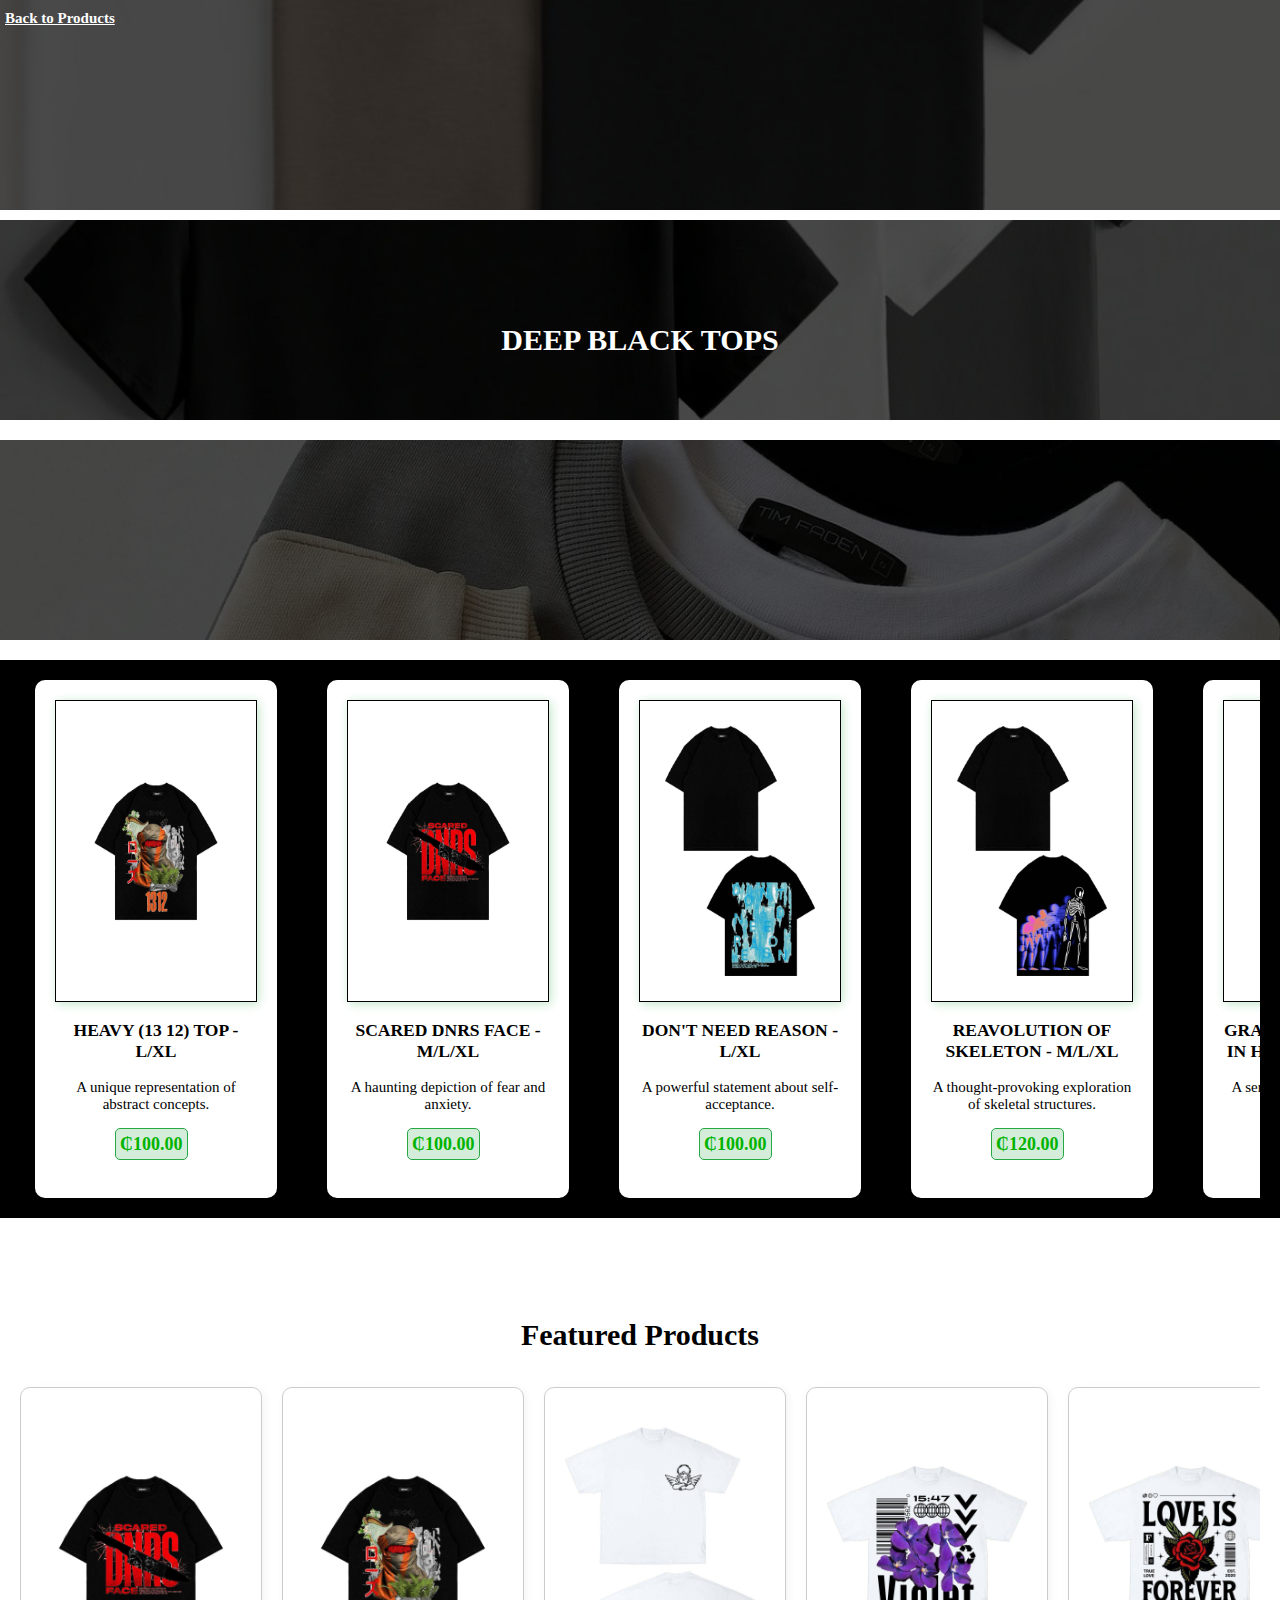
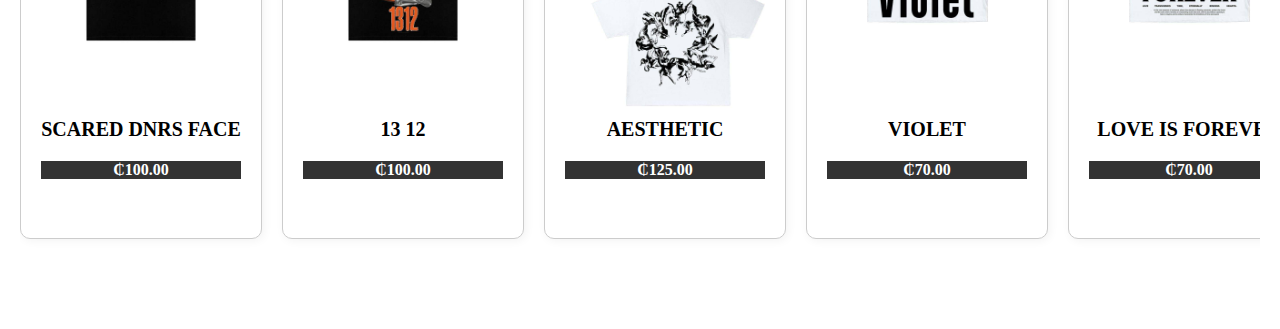
<file: BLACK PRODUCTS.html>
<!DOCTYPE html>
<html>

<head>
  <meta charset="UTF-8" />
  <title>DEEP BLACK TOPS</title>
  <link rel="icon" href="favicon.png" type="image/x-icon">
  <link rel="stylesheet" href="/style.css">
  <link rel="icon" href="favicon.png" type="image/x-icon">
</head>

<body>
  <div class="white-header">
    <div class="white-header-image">
      <img src="9fb7f4ff6329d33139ca220a2d5844c2.jpg" alt="Black Header Image">
      <img src="65f1129d80982f1aaa21ec9105aa191e.jpg" alt="Black Header Image 2">
      <img src="92fc87b344bb739c5d52d4500e9dca93.jpg" alt="Black Header Image 3">
    </div>
    <a href="index.html" class="back-button">Back to Products</a>
    <h1>DEEP BLACK TOPS</h1>
  </div>
  <div class="allBlack">
    <div class="white-products">
      <div class="whiteproduct">
        <a href="product.html?id=4">
          <div class="whiteProductName">
            <img src="IMG-20250806-WA0073.jpg" alt="Product 4">
            <h3>HEAVY (13 12) TOP - L/XL</h3>
          </div>
          <p id="white-product-description">A unique representation of abstract concepts.</p>
          <p id="white-product-price"> ₵100.00</p>
        </a>
      </div>
      <div class="whiteproduct">
        <a href="product.html?id=5">
          <div class="whiteProductName">
            <img src="IMG-20250806-WA0074.jpg" alt="Product 5">
            <h3>SCARED DNRS FACE - M/L/XL</h3>
          </div>
          <p id="white-product-description">A haunting depiction of fear and anxiety.</p>
          <p id="white-product-price"> ₵100.00</p>
        </a>
      </div>
      <div class="whiteproduct">
        <a href="product.html?id=6">
          <div class="whiteProductName">
            <img src="IMG-20250806-WA0075.jpg" alt="Product 6">
            <h3>DON'T NEED REASON - L/XL</h3>
          </div>
          <p id="white-product-description">A powerful statement about self-acceptance.</p>
          <p id="white-product-price"> ₵100.00</p>
        </a>
      </div>
      <div class="whiteproduct">
        <a href="product.html?id=7">
          <div class="whiteProductName">
            <img src="IMG-20250806-WA0076.jpg" alt="Product 7">
            <h3>REAVOLUTION OF SKELETON - M/L/XL</h3>
          </div>
          <p id="white-product-description">A thought-provoking exploration of skeletal structures.</p>
          <p id="white-product-price"> ₵120.00</p>
        </a>
      </div>
      <div class="whiteproduct">
        <a href="product.html?id=8">
          <div class="whiteProductName">
            <img src="IMG-20250806-WA0077.jpg" alt="Product 8">
            <h3>GRATITUDE OF A SOUL IN HARMONY - M/L/XL</h3>
            <p id="white-product-description">A serene depiction of harmony and gratitude.</p>
            <p id="white-product-price"> ₵55.00</p>
        </a>
      </div>
    </div>
  </div>
  </div>
  <div class="featured-products">
    <h2>Featured Products</h2>
    <div class="featured-list" id="featured-list"></div>
  </div>
</body>
<script>
  const products = {
    1: {
      image: "IMG-20250806-WA0070.jpg",
      name: "LOVE IS FOREVER",
      price: 70.00,
      description: "A beautiful representation of eternal love.",
      size: "L/XL"
    },
    2: {
      image: "IMG-20250806-WA0071.jpg",
      name: "VIOLET",
      price: 70.00,
      description: "A stunning portrayal of violet hues.",
      size: "M/L/XL"
    },
    3: {
      image: "IMG-20250806-WA0072.jpg",
      name: "WILD FLOWER SPIRIT",
      price: 70.00,
      description: "A vibrant depiction of wildflowers in bloom.",
      size: "M/L"
    },
    4: {
      image: "IMG-20250806-WA0073.jpg",
      name: "13 12",
      price: 100.00,
      description: "A unique representation of abstract concepts.",
      size: "L/XL"
    },
    5: {
      image: "IMG-20250806-WA0074.jpg",
      name: "SCARED DNRS FACE ",
      price: 100.00,
      description: "A haunting depiction of fear and anxiety.",
      size: "M/L/XL"
    },
    6: {
      image: "IMG-20250806-WA0075.jpg",
      name: "DON'T NEED REASON",
      price: 100.00,
      description: "A powerful statement about self-acceptance.",
      size: "L/XL"
    },
    7: {
      image: "IMG-20250806-WA0076.jpg",
      name: "REVOLUTION OF SKELETON",
      price: 120.00,
      description: "A thought-provoking exploration of skeletal structures.",
      size: "M/L/XL"
    },
    8: {
      image: "IMG-20250806-WA0077.jpg",
      name: "GRATITUDE OF A SOUL IN HARMONY",
      price: 55.00,
      description: "A serene depiction of harmony and gratitude.",
      size: "M/L/XL"
    },
    9: {
      image: "IMG-20250806-WA0078.jpg",
      name: "WONDERFULL WORLD",
      price: 50.00,
      description: "A breathtaking view of the wonders of the world.",
      size: "S/M/L/XL"
    },
    10: {
      image: "IMG-20250806-WA0079.jpg",
      name: "AESTHETIC",
      price: 125.00,
      description: "A stunning representation of aesthetic beauty.",
      size: "M/L/XL"
    }
  };


  document.addEventListener('DOMContentLoaded', function () {
    const featuredList = document.getElementById('featured-list');
    if (!featuredList) return;

    const otherProducts = Object.keys(products);
    otherProducts.sort(() => Math.random() - 0.5);
    const featuredSelection = otherProducts.slice(0, 6);

    let featuredHTML = '';
    featuredSelection.forEach(id => {
      const product = products[id];
      featuredHTML += `
      <div class="featured-item">
        <a href="product.html?id=${id}">
          <img src="${product.image}" alt="${product.name}">
          <h3>${product.name}</h3>
          <p>₵${(product.price).toFixed(2)}</p>
        </a>
      </div>
    `;
    });

    featuredList.innerHTML = featuredHTML;
  });
</script>

</html>
</file>
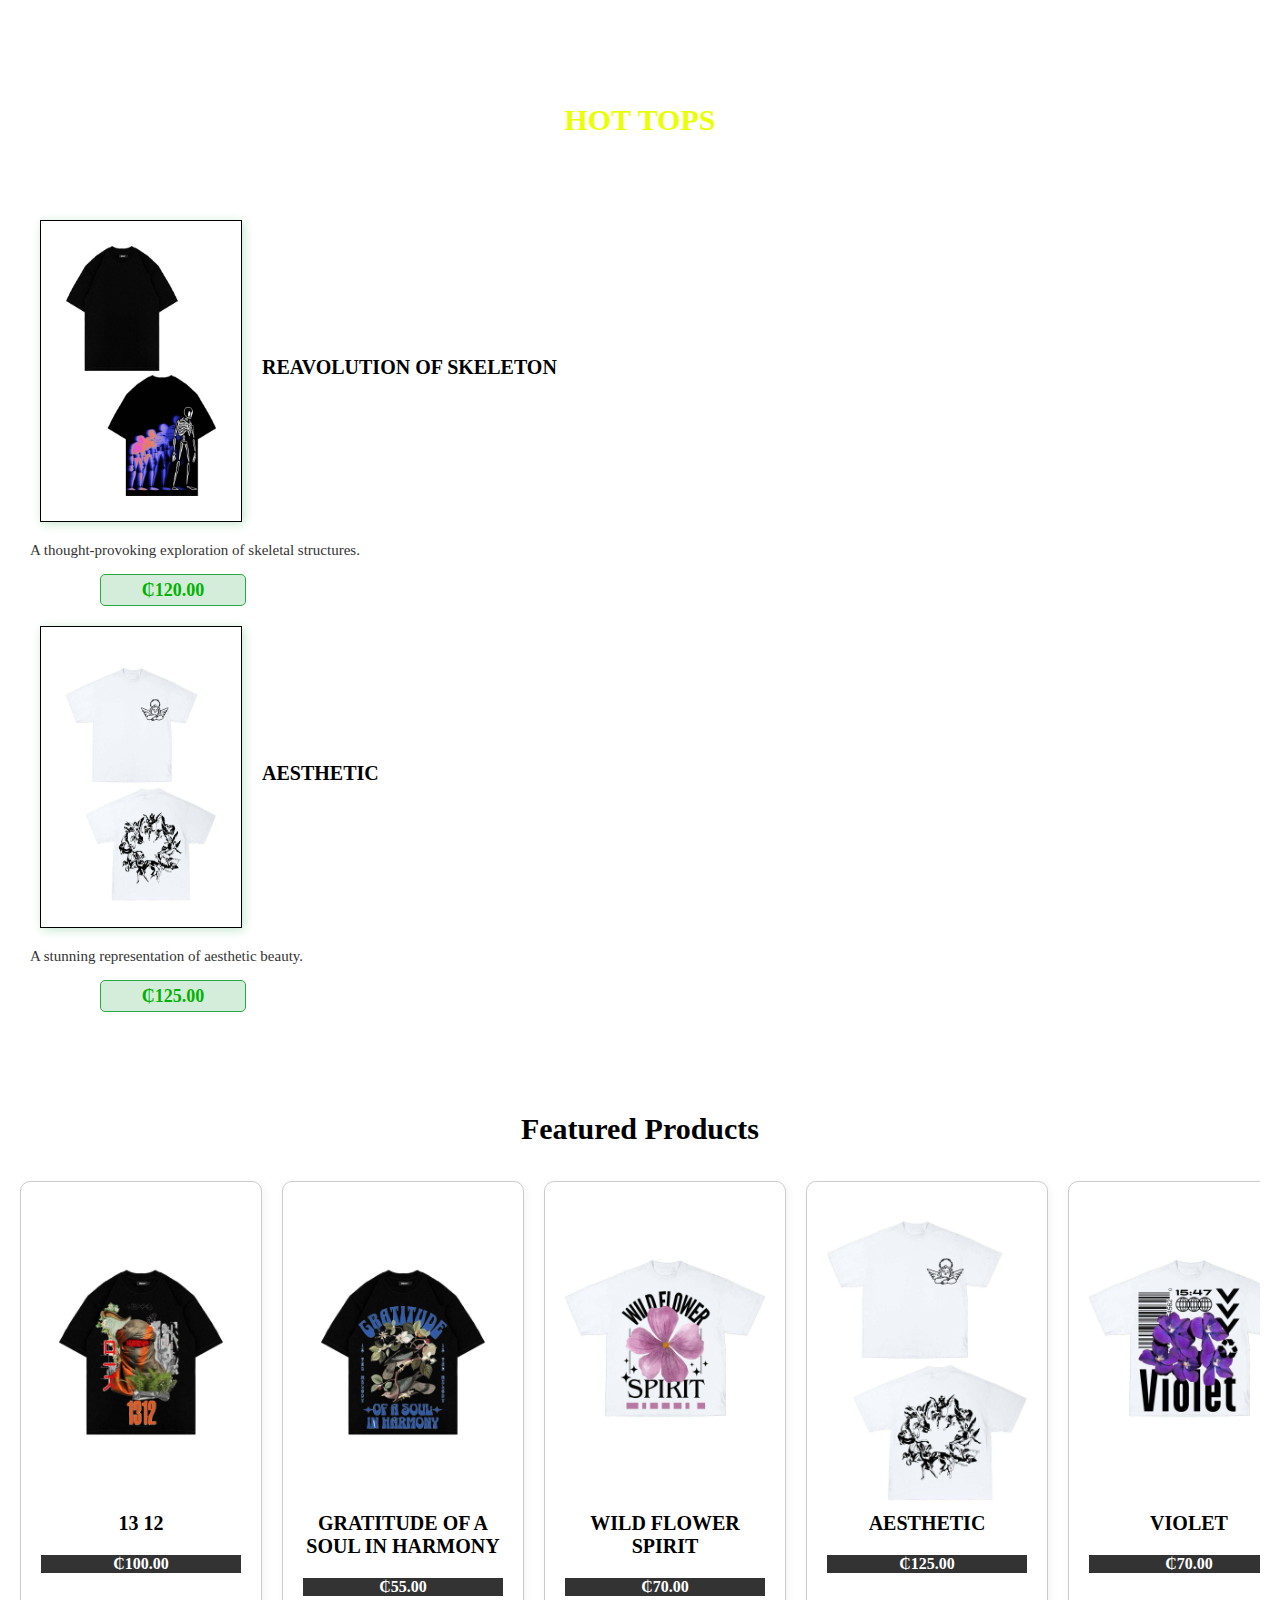
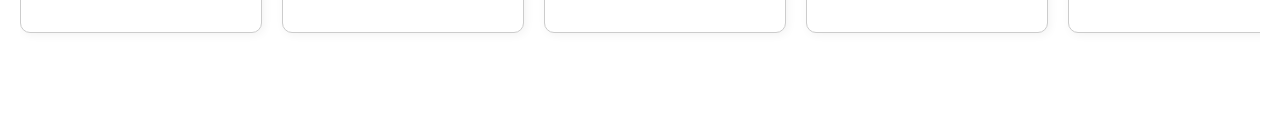
<file: HOT.html>
<!DOCTYPE html>
<html>

<head>
    <meta charset="UTF-8" />
    <title>HOT TOPS</title>
    <link rel="icon" href="favicon.png" type="image/x-icon">
    <link rel="stylesheet" href="/style.css">
</head>

<body>
    <div class="Hot-header">
        <div class="Hot-header-image"></div>
        <a href="index.html" class="back-button">Back to Products</a>
        <h1>HOT TOPS</h1>
    </div>

    <div class="hot-products">
        <div class="hotproduct">
            <a href="product.html?id=7">
                <div class="hotProductName">
                    <img src="IMG-20250806-WA0076.jpg" alt="REAVOLUTION OF SKELETON">
                    <h2 id="hot-product-name">REAVOLUTION OF SKELETON</h2>
                </div>
                <p id="hot-product-description">A thought-provoking exploration of skeletal structures.</p>
                <p id="hot-product-price">₵120.00</p>
            </a>
        </div>
        <div class="hotproduct">
            <a href="product.html?id=10">
                <div class="hotProductName">
                    <img src="IMG-20250806-WA0079.jpg" alt="AESTHETIC">
                    <h2 id="hot-product-name">AESTHETIC</h2>
                </div>
                <p id="hot-product-description">A stunning representation of aesthetic beauty.</p>
                <p id="hot-product-price">₵125.00</p>
            </a>
        </div>
    </div>
    <div class="featured-products">
        <h2>Featured Products</h2>
        <div class="featured-list" id="featured-list"></div>
    </div>
    <script>
        const products = {
            1: {
                image: "IMG-20250806-WA0070.jpg",
                name: "LOVE IS FOREVER",
                price: 70.00,
                description: "A beautiful representation of eternal love.",
                size: "L/XL"
            },
            2: {
                image: "IMG-20250806-WA0071.jpg",
                name: "VIOLET",
                price: 70.00,
                description: "A stunning portrayal of violet hues.",
                size: "M/L/XL"
            },
            3: {
                image: "IMG-20250806-WA0072.jpg",
                name: "WILD FLOWER SPIRIT",
                price: 70.00,
                description: "A vibrant depiction of wildflowers in bloom.",
                size: "M/L"
            },
            4: {
                image: "IMG-20250806-WA0073.jpg",
                name: "13 12",
                price: 100.00,
                description: "A unique representation of abstract concepts.",
                size: "L/XL"
            },
            5: {
                image: "IMG-20250806-WA0074.jpg",
                name: "SCARED DNRS FACE ",
                price: 100.00,
                description: "A haunting depiction of fear and anxiety.",
                size: "M/L/XL"
            },
            6: {
                image: "IMG-20250806-WA0075.jpg",
                name: "DON'T NEED REASON",
                price: 100.00,
                description: "A powerful statement about self-acceptance.",
                size: "L/XL"
            },
            7: {
                image: "IMG-20250806-WA0076.jpg",
                name: "REVOLUTION OF SKELETON",
                price: 120.00,
                description: "A thought-provoking exploration of skeletal structures.",
                size: "M/L/XL"
            },
            8: {
                image: "IMG-20250806-WA0077.jpg",
                name: "GRATITUDE OF A SOUL IN HARMONY",
                price: 55.00,
                description: "A serene depiction of harmony and gratitude.",
                size: "M/L/XL"
            },
            9: {
                image: "IMG-20250806-WA0078.jpg",
                name: "WONDERFULL WORLD",
                price: 50.00,
                description: "A breathtaking view of the wonders of the world.",
                size: "S/M/L/XL"
            },
            10: {
                image: "IMG-20250806-WA0079.jpg",
                name: "AESTHETIC",
                price: 125.00,
                description: "A stunning representation of aesthetic beauty.",
                size: "M/L/XL"
            }
        };


        document.addEventListener('DOMContentLoaded', function () {
            const featuredList = document.getElementById('featured-list');
            if (!featuredList) return;

            const otherProducts = Object.keys(products);
            otherProducts.sort(() => Math.random() - 0.5);
            const featuredSelection = otherProducts.slice(0, 6);

            let featuredHTML = '';
            featuredSelection.forEach(id => {
                const product = products[id];
                featuredHTML += `
      <div class="featured-item">
        <a href="product.html?id=${id}">
          <img src="${product.image}" alt="${product.name}">
          <h3>${product.name}</h3>
          <p>₵${(product.price).toFixed(2)}</p>
        </a>
      </div>
    `;
            });

            featuredList.innerHTML = featuredHTML;
        });
    </script>
</body>

</html>
</file>
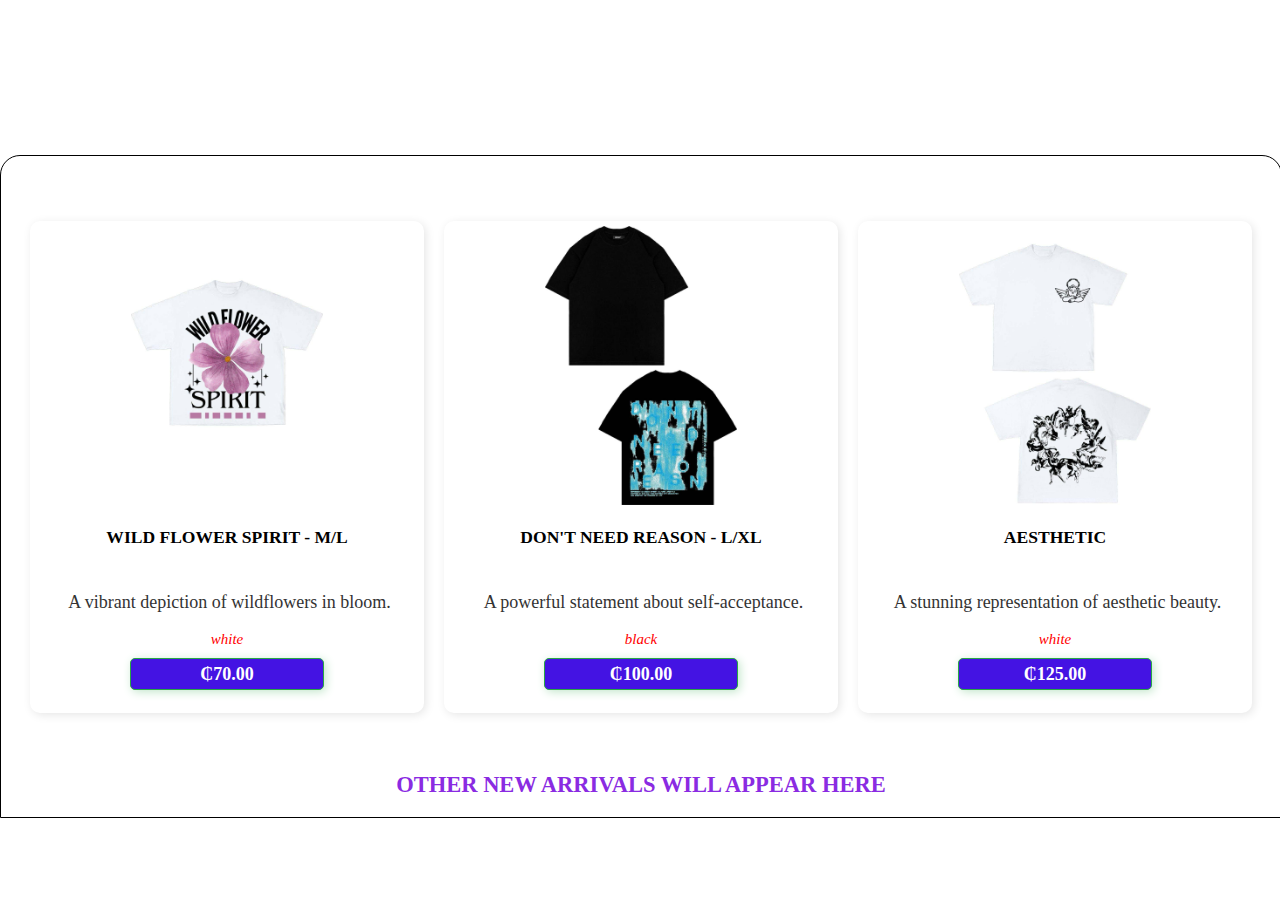
<file: New Arrivals.html>
<!DOCTYPE html>
<html>

<head>
  <meta charset="UTF-8" />
  <title>NEW ARRIVALS</title>
  <link rel="icon" href="favicon.png" type="image/x-icon">
  <link rel="stylesheet" href="/style.css">
</head>

<body>
  <div class="header-container">
    <a href="index.html" class="back-button">Back to Products</a>
    <h1>NEW ARRIVALS</h1>
    <div class="new-arrivals-image"></div>

  </div>
  <div class="newArrivals">
    <div class="newArrivalproduct">
      <a href="product.html?id=3">
        <img src="IMG-20250806-WA0072.jpg" alt="Product 3">
        <h3>WILD FLOWER SPIRIT - M/L</h3><br>
        <p id="product-details-description">A vibrant depiction of wildflowers in bloom.</p>
        <a href="WHITE PRODUCTS.html"><i>white</i></a>
        <p id="newArrival-product-price"> ₵70.00</p>
      </a>
    </div>
    <div class="newArrivalproduct">
      <a href="product.html?id=6">
        <img src="IMG-20250806-WA0075.jpg" alt="Product 6">
        <h3>DON'T NEED REASON - L/XL</h3><br>
        <p id="product-details-description">A powerful statement about self-acceptance.</p>
        <a href="BLACK PRODUCTS.html"><i>black</i></a>
        <p id="newArrival-product-price"> ₵100.00</p>
      </a>
    </div>

    <div class="newArrivalproduct">
      <a href="product.html?id=10">
        <img src="IMG-20250806-WA0079.jpg" alt="Product 10">
        <h3>AESTHETIC</h3><br>
        <p id="product-details-description">A stunning representation of aesthetic beauty.</p>
        <a href="WHITE PRODUCTS.html"><i>white</i></a>
        <p id="newArrival-product-price"> ₵125.00</p>
      </a>
    </div>
    <div class="others">
      <h2 style="color:blueviolet"> OTHER NEW ARRIVALS WILL APPEAR HERE</h2>
    </div>
  </div>

</body>
<script>
</script>

</html>
</file>
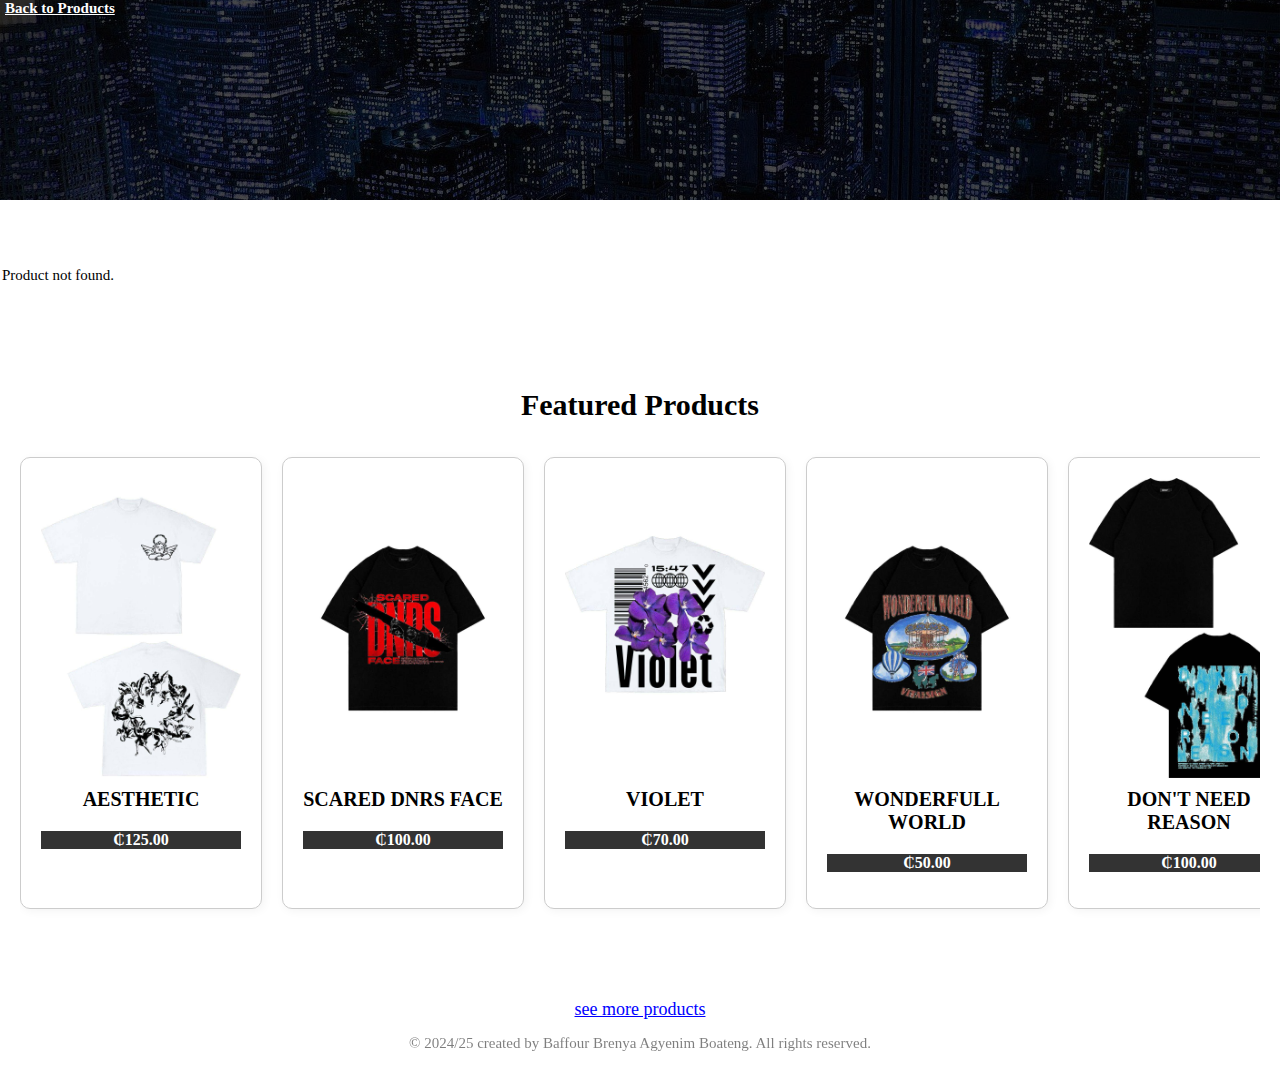
<file: product.html>
<!DOCTYPE html>
<html lang="en">

<head>
    <meta charset="UTF-8">
    <meta name="viewport" content="width=device-width, initial-scale=1.0">
    <meta http-equiv="X-UA-Compatible" content="ie=edge">
    <link rel="stylesheet" href="style.css">
    <title>Product Details</title>
    <link rel="icon" href="favicon.png" type="image/x-icon">
</head>

<body>
    <div class="product-header">
        <div class="product-header-image">
            <a href="index.html" class="back-button">Back to Products</a>
            <img src="1318035.jpg" alt="Product Image">
            <h1 id="product-header-name"></h1>
        </div>

    </div>
    <div class="product-container">
        <div class="product-details">
            <img id="product-details-image" alt="Product Image">
            <h2 id="product-details-name"></h2>
            <p id="product-details-price"></p>
            <p id="product-details-description"></p>
            <p id="product-size-display"></p>
            <h3>Select Size:</h3>
            <div class="size-container">
                <table class="size-table"></table>
            </div>
        </div>
        <div class="plusMinusbtn">
            <button class="minus" onclick="add(-1)">-</button>
            <span class="quantity">1</span>
            <button class="plus" onclick="add(1)">+</button>
        </div>
        <div class="button-container">
            <button class="buyNow" onclick="buyNow()">Buy Now</button>
            <div class="add-to-cart-total">
                <button class="add-to-cart" onclick="addToCart()"> Add to Cart</button>
            </div>
        </div>
    </div>
    <br>
    <div class="featured-products">
        <h2>Featured Products</h2>
        <div class="featured-list" id="featured-list"></div>
    </div>
    <a href="index.html" class="back-to-home">see more products</a>
    <div class="footer">
        <p>&copy; 2024/25 created by Baffour Brenya Agyenim Boateng. All rights reserved.</p>
        <script>
            const products = {
                1: {
                    image: "IMG-20250806-WA0070.jpg",
                    name: "LOVE IS FOREVER",
                    price: 70.00,
                    description: "A beautiful representation of eternal love.",
                    size: "L/XL"
                },
                2: {
                    image: "IMG-20250806-WA0071.jpg",
                    name: "VIOLET",
                    price: 70.00,
                    description: "A stunning portrayal of violet hues.",
                    size: "M/L/XL"
                },
                3: {
                    image: "IMG-20250806-WA0072.jpg",
                    name: "WILD FLOWER SPIRIT",
                    price: 70.00,
                    description: "A vibrant depiction of wildflowers in bloom.",
                    size: "M/L"
                },
                4: {
                    image: "IMG-20250806-WA0073.jpg",
                    name: "13 12",
                    price: 100.00,
                    description: "A unique representation of abstract concepts.",
                    size: "L/XL"
                },
                5: {
                    image: "IMG-20250806-WA0074.jpg",
                    name: "SCARED DNRS FACE ",
                    price: 100.00,
                    description: "A haunting depiction of fear and anxiety.",
                    size: "M/L/XL"
                },
                6: {
                    image: "IMG-20250806-WA0075.jpg",
                    name: "DON'T NEED REASON",
                    price: 100.00,
                    description: "A powerful statement about self-acceptance.",
                    size: "L/XL"
                },
                7: {
                    image: "IMG-20250806-WA0076.jpg",
                    name: "REVOLUTION OF SKELETON",
                    price: 120.00,
                    description: "A thought-provoking exploration of skeletal structures.",
                    size: "M/L/XL"
                },
                8: {
                    image: "IMG-20250806-WA0077.jpg",
                    name: "GRATITUDE OF A SOUL IN HARMONY",
                    price: 55.00,
                    description: "A serene depiction of harmony and gratitude.",
                    size: "M/L/XL"
                },
                9: {
                    image: "IMG-20250806-WA0078.jpg",
                    name: "WONDERFULL WORLD",
                    price: 50.00,
                    description: "A breathtaking view of the wonders of the world.",
                    size: "S/M/L/XL"
                },
                10: {
                    image: "IMG-20250806-WA0079.jpg",
                    name: "AESTHETIC",
                    price: 125.00,
                    description: "A stunning representation of aesthetic beauty.",
                    size: "M/L/XL"
                }
            };

            const params = new URLSearchParams(window.location.search);
            const productId = params.get('id');

            function generateSizeTable(sizesStr) {
                const sizes = sizesStr.split('/').map(s => s.trim());
                let html = '<tr>';
                sizes.forEach(size => {
                    html += `<td class="size-option" data-size="${size}">${size}</td>`;
                });
                html += '</tr>';
                document.querySelector('.size-table').innerHTML = html;
            }

            if (products[productId]) {
                document.getElementById('product-header-name').textContent = products[productId].name;
                document.getElementById('product-details-image').alt = products[productId].name;
                document.getElementById('product-details-image').src = products[productId].image;
                document.getElementById('product-details-name').textContent = products[productId].name;
                document.getElementById('product-details-description').textContent = products[productId].description;
                document.getElementById('product-details-price').textContent = `₵${parseInt(products[productId].price).toFixed(2)}`;
                document.getElementById('product-size-display').textContent = products[productId].size;
                generateSizeTable(products[productId].size);
            } else {
                document.querySelector('.product-container').innerHTML = '<p>Product not found.</p>';
            }


            function setupSizeSelection() {
                const sizeCells = document.querySelectorAll('.size-option');
                const sizeDisplay = document.getElementById('product-size-display');

                sizeCells.forEach(cell => {
                    cell.addEventListener('click', event => {
                        const isSelected = cell.classList.contains('selected');
                        sizeCells.forEach(c => c.classList.remove('selected'));

                        if (!isSelected) {
                            cell.classList.add('selected');
                            sizeDisplay.textContent = `Selected Size: ${cell.dataset.size}`;
                        } else {
                            sizeDisplay.textContent = '';
                        }

                        event.stopPropagation();
                    });
                });
            }


            if (products[productId]) {
                setTimeout(setupSizeSelection, 0);
            }
            function addToCart() {
                const quantity = document.querySelector('.quantity').textContent;
                alert(`Added ${quantity} ${document.getElementById('product-size-display').textContent} of ${document.getElementById('product-details-name').textContent} to cart.`);
            }
            function buyNow() {
                const quantity = document.querySelector('.quantity').textContent;
                alert(`Buying ${quantity} ${document.getElementById('product-size-display').textContent} of ${document.getElementById('product-details-name').textContent}.`);
            }
            function add(value) {
                const quantityElement = document.querySelector('.quantity');
                let quantity = parseInt(quantityElement.textContent);
                quantity += value;
                if (quantity < 1) quantity = 1;
                quantityElement.textContent = quantity;
                document.getElementById('product-details-price').textContent = `₵${(products[productId].price * quantity).toFixed(2)}`;
            }
            let otherProducts = Object.keys(products).filter(id => id !== productId);
            otherProducts.sort(() => Math.random() - 0.5);
            let featuredSelection = otherProducts.slice(0, 6);

            const featuredList = document.getElementById('featured-list');
            let featuredHTML = '';
            featuredSelection.forEach(id => {
                const product = products[id];
                featuredHTML += `
        <div class="featured-item">
              <a href="product.html?id=${id}">
                <img src="${product.image}" alt="${product.name}">
                <h3>${product.name}</h3>
                <p>₵${(product.price).toFixed(2)}</p>
            </a>
        </div>
        `;
            });
            featuredList.innerHTML = featuredHTML;
        </script>
</body>
</html>
</file>
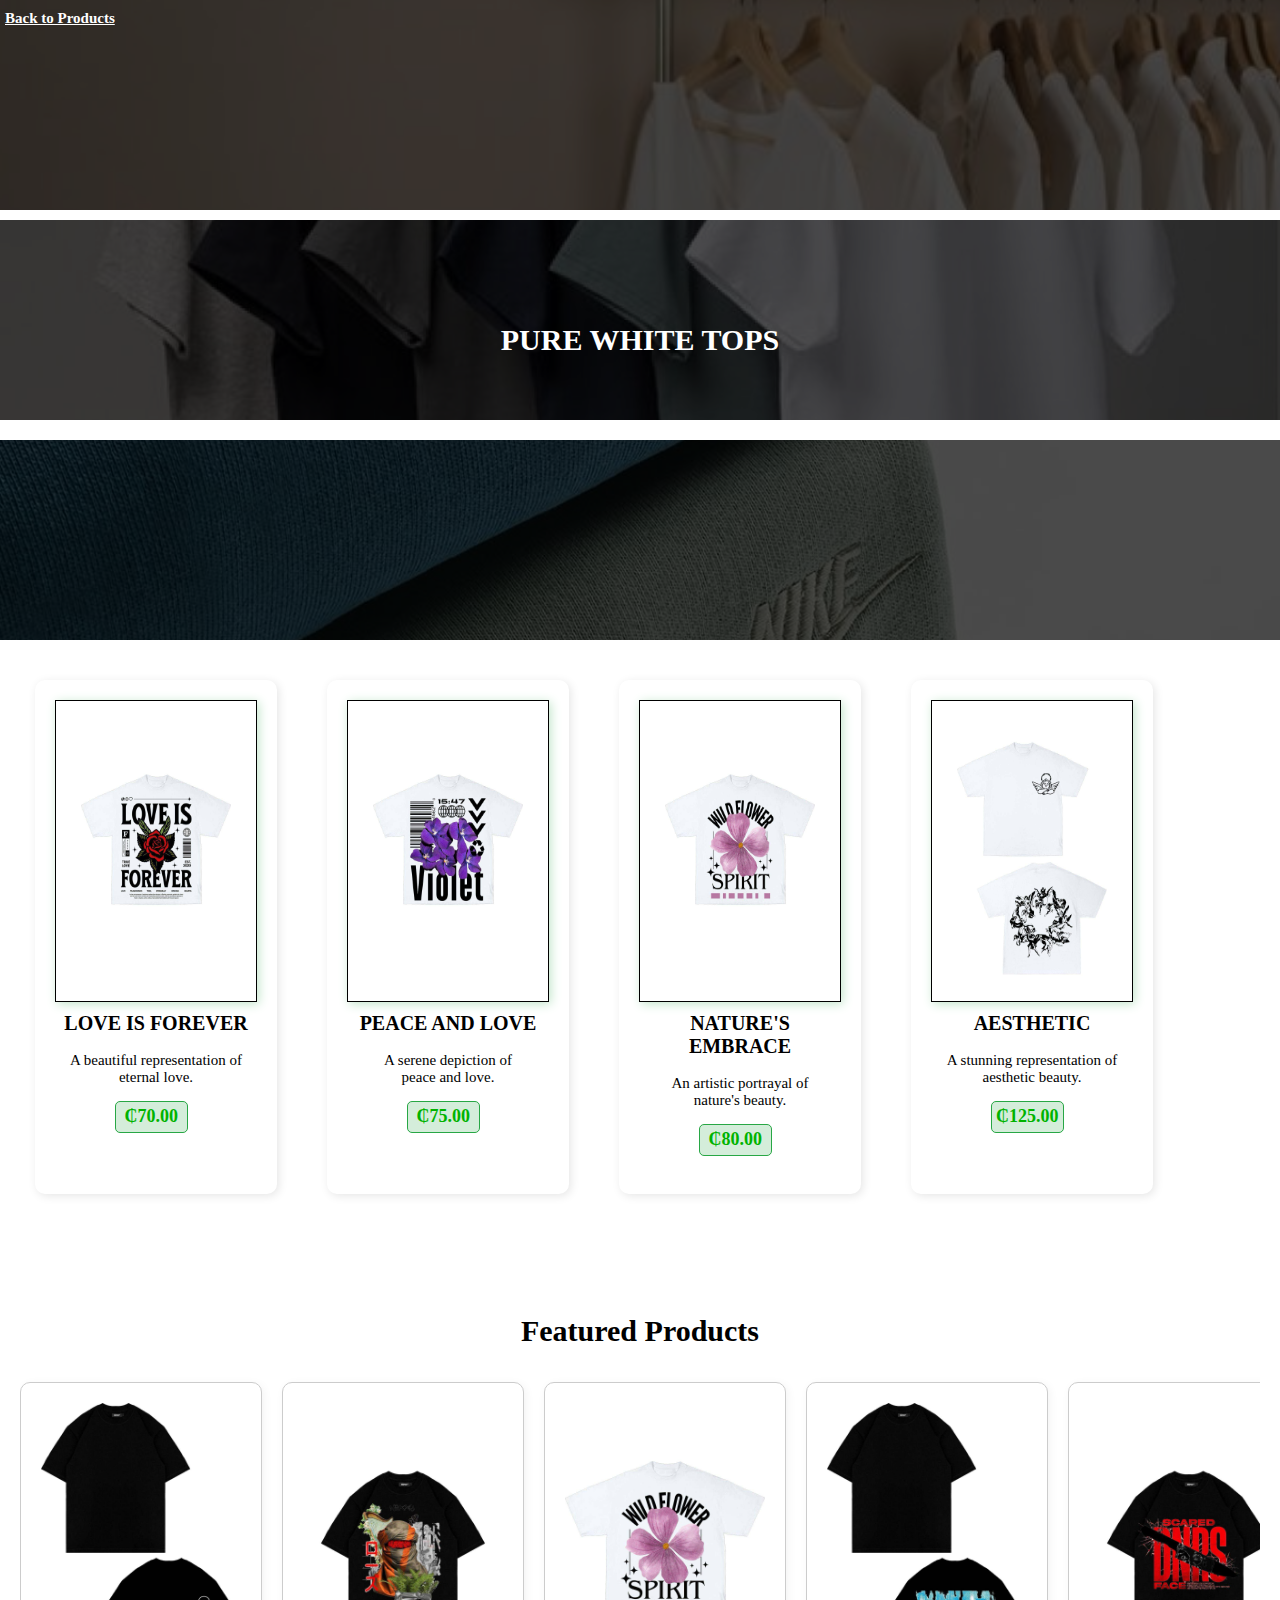
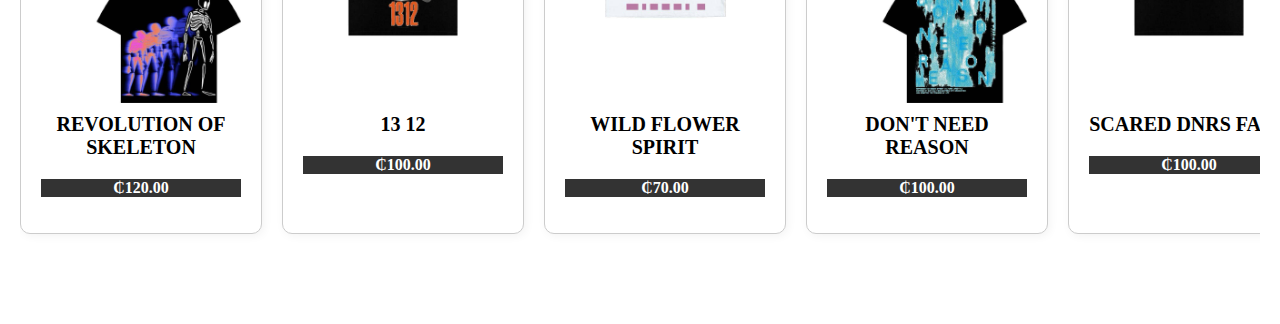
<file: WHITE PRODUCTS.html>
<!DOCTYPE html>
<html>

<head>
    <meta charset="UTF-8" />
    <title>PURE WHITE TOPS</title>
    <link rel="icon" href="favicon.png" type="image/x-icon">
    <link rel="stylesheet" href="style.css">

</head>

<body>
    <div class="white-header">
        <div class="white-header-image">
            <img src="3e93b155105d36a2ffb1e0cbac0b8819.jpg" alt="White Header Image">
            <img src="099b6e7af05fb7423ca9cc2ee486b128.jpg" alt="White Header Image 2">
            <img src="a74827fe5b1137af7f00b6828324ce29.jpg" alt="White Header Image 3">
        </div>
        <a href="index.html" class="back-button">Back to Products</a>
        <h1>PURE WHITE TOPS</h1>
    </div>
    <div class="white-products">
        <div class="whiteproduct">
            <a href="product.html?id=1">
                <div class="whiteProductName">
                    <img src="IMG-20250806-WA0070.jpg" alt="LOVE IS FOREVER">
                    <h2 id="white-product-name">LOVE IS FOREVER</h2>
                </div>
                <p id="white-product-description">A beautiful representation of <br>eternal love.</p>
                <p id="white-product-price">₵70.00</p>
            </a>
        </div>
        <div class="whiteproduct">
            <a href="product.html?id=2">
                <div class="whiteProductName">
                    <img src="IMG-20250806-WA0071.jpg" alt="PEACE AND LOVE">
                    <h2 id="white-product-name">PEACE AND LOVE</h2>
                </div>
                <p id="white-product-description">A serene depiction of <br>peace and love.</p>
                <p id="white-product-price">₵75.00</p>
            </a>
        </div>
        <div class="whiteproduct">
            <a href="product.html?id=3">
                <div class="whiteProductName">
                    <img src="IMG-20250806-WA0072.jpg" alt="NATURE'S EMBRACE">
                    <h2 id="white-product-name">NATURE'S <br> EMBRACE</h2>
                </div>
                <p id="white-product-description">An artistic portrayal of <br> nature's beauty.</p>
                <p id="white-product-price">₵80.00</p>
            </a>
        </div>
        <div class="whiteproduct">
            <a href="product.html?id=10">
                <div class="whiteProductName">
                    <img src="IMG-20250806-WA0079.jpg" alt="AESTHETIC">
                    <h2 id="white-product-name">AESTHETIC</h2>
                </div>
                <p id="white-product-description">A stunning representation of <br> aesthetic beauty.</p>
                <p id="white-product-price">₵125.00</p>
            </a>
        </div>
    </div>
    <div class="featured-products">
        <h2>Featured Products</h2>
        <div class="featured-list" id="featured-list"></div>
    </div>
</body>
<script>
    const products = {
        1: {
            image: "IMG-20250806-WA0070.jpg",
            name: "LOVE IS FOREVER",
            price: 70.00,
            description: "A beautiful representation of eternal love.",
            size: "L/XL"
        },
        2: {
            image: "IMG-20250806-WA0071.jpg",
            name: "VIOLET",
            price: 70.00,
            description: "A stunning portrayal of violet hues.",
            size: "M/L/XL"
        },
        3: {
            image: "IMG-20250806-WA0072.jpg",
            name: "WILD FLOWER SPIRIT",
            price: 70.00,
            description: "A vibrant depiction of wildflowers in bloom.",
            size: "M/L"
        },
        4: {
            image: "IMG-20250806-WA0073.jpg",
            name: "13 12",
            price: 100.00,
            description: "A unique representation of abstract concepts.",
            size: "L/XL"
        },
        5: {
            image: "IMG-20250806-WA0074.jpg",
            name: "SCARED DNRS FACE ",
            price: 100.00,
            description: "A haunting depiction of fear and anxiety.",
            size: "M/L/XL"
        },
        6: {
            image: "IMG-20250806-WA0075.jpg",
            name: "DON'T NEED REASON",
            price: 100.00,
            description: "A powerful statement about self-acceptance.",
            size: "L/XL"
        },
        7: {
            image: "IMG-20250806-WA0076.jpg",
            name: "REVOLUTION OF SKELETON",
            price: 120.00,
            description: "A thought-provoking exploration of skeletal structures.",
            size: "M/L/XL"
        },
        8: {
            image: "IMG-20250806-WA0077.jpg",
            name: "GRATITUDE OF A SOUL IN HARMONY",
            price: 55.00,
            description: "A serene depiction of harmony and gratitude.",
            size: "M/L/XL"
        },
        9: {
            image: "IMG-20250806-WA0078.jpg",
            name: "WONDERFULL WORLD",
            price: 50.00,
            description: "A breathtaking view of the wonders of the world.",
            size: "S/M/L/XL"
        },
        10: {
            image: "IMG-20250806-WA0079.jpg",
            name: "AESTHETIC",
            price: 125.00,
            description: "A stunning representation of aesthetic beauty.",
            size: "M/L/XL"
        }
    };


    document.addEventListener('DOMContentLoaded', function () {
        const featuredList = document.getElementById('featured-list');
        if (!featuredList) return;

        const otherProducts = Object.keys(products);
        otherProducts.sort(() => Math.random() - 0.5);
        const featuredSelection = otherProducts.slice(0, 6);

        let featuredHTML = '';
        featuredSelection.forEach(id => {
            const product = products[id];
            featuredHTML += `
      <div class="featured-item">
        <a href="product.html?id=${id}">
          <img src="${product.image}" alt="${product.name}">
          <h3>${product.name}</h3>
          <p>₵${(product.price).toFixed(2)}</p>
        </a>
      </div>
    `;
        });

        featuredList.innerHTML = featuredHTML;
    });
</script>


</html>
</file>
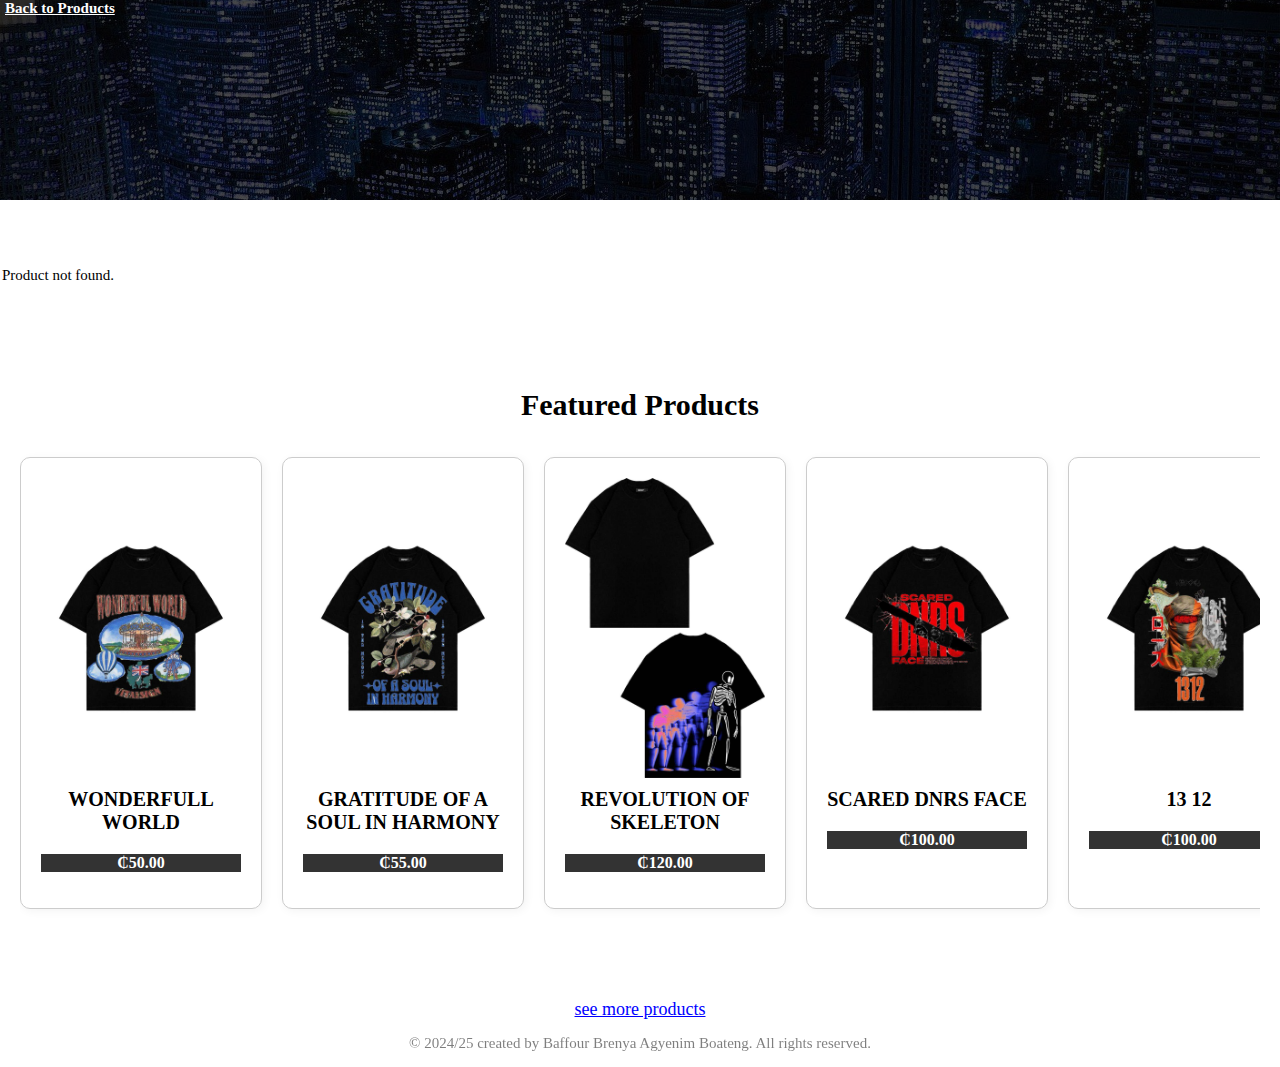
<file: Clothing/product.html>
<!DOCTYPE html>
<html lang="en">

<head>
    <meta charset="UTF-8">
    <meta name="viewport" content="width=device-width, initial-scale=1.0">
    <meta http-equiv="X-UA-Compatible" content="ie=edge">
    <link rel="stylesheet" href="style.css">
    <title>Product Details</title>
    <link rel="icon" href="favicon.png" type="image/x-icon">
</head>

<body>
    <div class="product-header">
        <div class="product-header-image">
            <a href="index.html" class="back-button">Back to Products</a>
            <img src="1318035.jpg" alt="Product Image">
            <h1 id="product-header-name"></h1>
        </div>

    </div>
    <div class="product-container">
        <div class="product-details">
            <img id="product-details-image" alt="Product Image">
            <h2 id="product-details-name"></h2>
            <p id="product-details-price"></p>
            <p id="product-details-description"></p>
            <p id="product-size-display"></p>
            <h3>Select Size:</h3>
            <div class="size-container">
                <table class="size-table"></table>
            </div>
        </div>
        <div class="plusMinusbtn">
            <button class="minus" onclick="add(-1)">-</button>
            <span class="quantity">1</span>
            <button class="plus" onclick="add(1)">+</button>
        </div>
        <div class="button-container">
            <button class="buyNow" onclick="buyNow()">Buy Now</button>
            <div class="add-to-cart-total">
                <button class="add-to-cart" onclick="addToCart()"> Add to Cart</button>
            </div>
        </div>
    </div>
    <br>
    <div class="featured-products">
        <h2>Featured Products</h2>
        <div class="featured-list" id="featured-list"></div>
    </div>
    <a href="index.html" class="back-to-home">see more products</a>
    <div class="footer">
        <p>&copy; 2024/25 created by Baffour Brenya Agyenim Boateng. All rights reserved.</p>
        <script>
            const products = {
                1: {
                    image: "IMG-20250806-WA0070.jpg",
                    name: "LOVE IS FOREVER",
                    price: 70.00,
                    description: "A beautiful representation of eternal love.",
                    size: "L/XL"
                },
                2: {
                    image: "IMG-20250806-WA0071.jpg",
                    name: "VIOLET",
                    price: 70.00,
                    description: "A stunning portrayal of violet hues.",
                    size: "M/L/XL"
                },
                3: {
                    image: "IMG-20250806-WA0072.jpg",
                    name: "WILD FLOWER SPIRIT",
                    price: 70.00,
                    description: "A vibrant depiction of wildflowers in bloom.",
                    size: "M/L"
                },
                4: {
                    image: "IMG-20250806-WA0073.jpg",
                    name: "13 12",
                    price: 100.00,
                    description: "A unique representation of abstract concepts.",
                    size: "L/XL"
                },
                5: {
                    image: "IMG-20250806-WA0074.jpg",
                    name: "SCARED DNRS FACE ",
                    price: 100.00,
                    description: "A haunting depiction of fear and anxiety.",
                    size: "M/L/XL"
                },
                6: {
                    image: "IMG-20250806-WA0075.jpg",
                    name: "DON'T NEED REASON",
                    price: 100.00,
                    description: "A powerful statement about self-acceptance.",
                    size: "L/XL"
                },
                7: {
                    image: "IMG-20250806-WA0076.jpg",
                    name: "REVOLUTION OF SKELETON",
                    price: 120.00,
                    description: "A thought-provoking exploration of skeletal structures.",
                    size: "M/L/XL"
                },
                8: {
                    image: "IMG-20250806-WA0077.jpg",
                    name: "GRATITUDE OF A SOUL IN HARMONY",
                    price: 55.00,
                    description: "A serene depiction of harmony and gratitude.",
                    size: "M/L/XL"
                },
                9: {
                    image: "IMG-20250806-WA0078.jpg",
                    name: "WONDERFULL WORLD",
                    price: 50.00,
                    description: "A breathtaking view of the wonders of the world.",
                    size: "S/M/L/XL"
                },
                10: {
                    image: "IMG-20250806-WA0079.jpg",
                    name: "AESTHETIC",
                    price: 125.00,
                    description: "A stunning representation of aesthetic beauty.",
                    size: "M/L/XL"
                }
            };

            const params = new URLSearchParams(window.location.search);
            const productId = params.get('id');

            function generateSizeTable(sizesStr) {
                const sizes = sizesStr.split('/').map(s => s.trim());
                let html = '<tr>';
                sizes.forEach(size => {
                    html += `<td class="size-option" data-size="${size}">${size}</td>`;
                });
                html += '</tr>';
                document.querySelector('.size-table').innerHTML = html;
            }

            if (products[productId]) {
                document.getElementById('product-header-name').textContent = products[productId].name;
                document.getElementById('product-details-image').alt = products[productId].name;
                document.getElementById('product-details-image').src = products[productId].image;
                document.getElementById('product-details-name').textContent = products[productId].name;
                document.getElementById('product-details-description').textContent = products[productId].description;
                document.getElementById('product-details-price').textContent = `₵${parseInt(products[productId].price).toFixed(2)}`;
                document.getElementById('product-size-display').textContent = products[productId].size;
                generateSizeTable(products[productId].size);
            } else {
                document.querySelector('.product-container').innerHTML = '<p>Product not found.</p>';
            }


            function setupSizeSelection() {
                const sizeCells = document.querySelectorAll('.size-option');
                const sizeDisplay = document.getElementById('product-size-display');

                sizeCells.forEach(cell => {
                    cell.addEventListener('click', event => {
                        const isSelected = cell.classList.contains('selected');
                        sizeCells.forEach(c => c.classList.remove('selected'));

                        if (!isSelected) {
                            cell.classList.add('selected');
                            sizeDisplay.textContent = `Selected Size: ${cell.dataset.size}`;
                        } else {
                            sizeDisplay.textContent = '';
                        }

                        event.stopPropagation();
                    });
                });
            }


            if (products[productId]) {
                setTimeout(setupSizeSelection, 0);
            }
            function addToCart() {
                const quantity = document.querySelector('.quantity').textContent;
                alert(`Added ${quantity} ${document.getElementById('product-size-display').textContent} of ${document.getElementById('product-details-name').textContent} to cart.`);
            }
            function buyNow() {
                const quantity = document.querySelector('.quantity').textContent;
                alert(`Buying ${quantity} ${document.getElementById('product-size-display').textContent} of ${document.getElementById('product-details-name').textContent}.`);
            }
            function add(value) {
                const quantityElement = document.querySelector('.quantity');
                let quantity = parseInt(quantityElement.textContent);
                quantity += value;
                if (quantity < 1) quantity = 1;
                quantityElement.textContent = quantity;
                document.getElementById('product-details-price').textContent = `₵${(products[productId].price * quantity).toFixed(2)}`;
            }
            let otherProducts = Object.keys(products).filter(id => id !== productId);
            otherProducts.sort(() => Math.random() - 0.5);
            let featuredSelection = otherProducts.slice(0, 6);

            const featuredList = document.getElementById('featured-list');
            let featuredHTML = '';
            featuredSelection.forEach(id => {
                const product = products[id];
                featuredHTML += `
        <div class="featured-item">
              <a href="product.html?id=${id}">
                <img src="${product.image}" alt="${product.name}">
                <h3>${product.name}</h3>
                <p>₵${(product.price).toFixed(2)}</p>
            </a>
        </div>
        `;
            });
            featuredList.innerHTML = featuredHTML;
        </script>
</body>
</html>
</file>
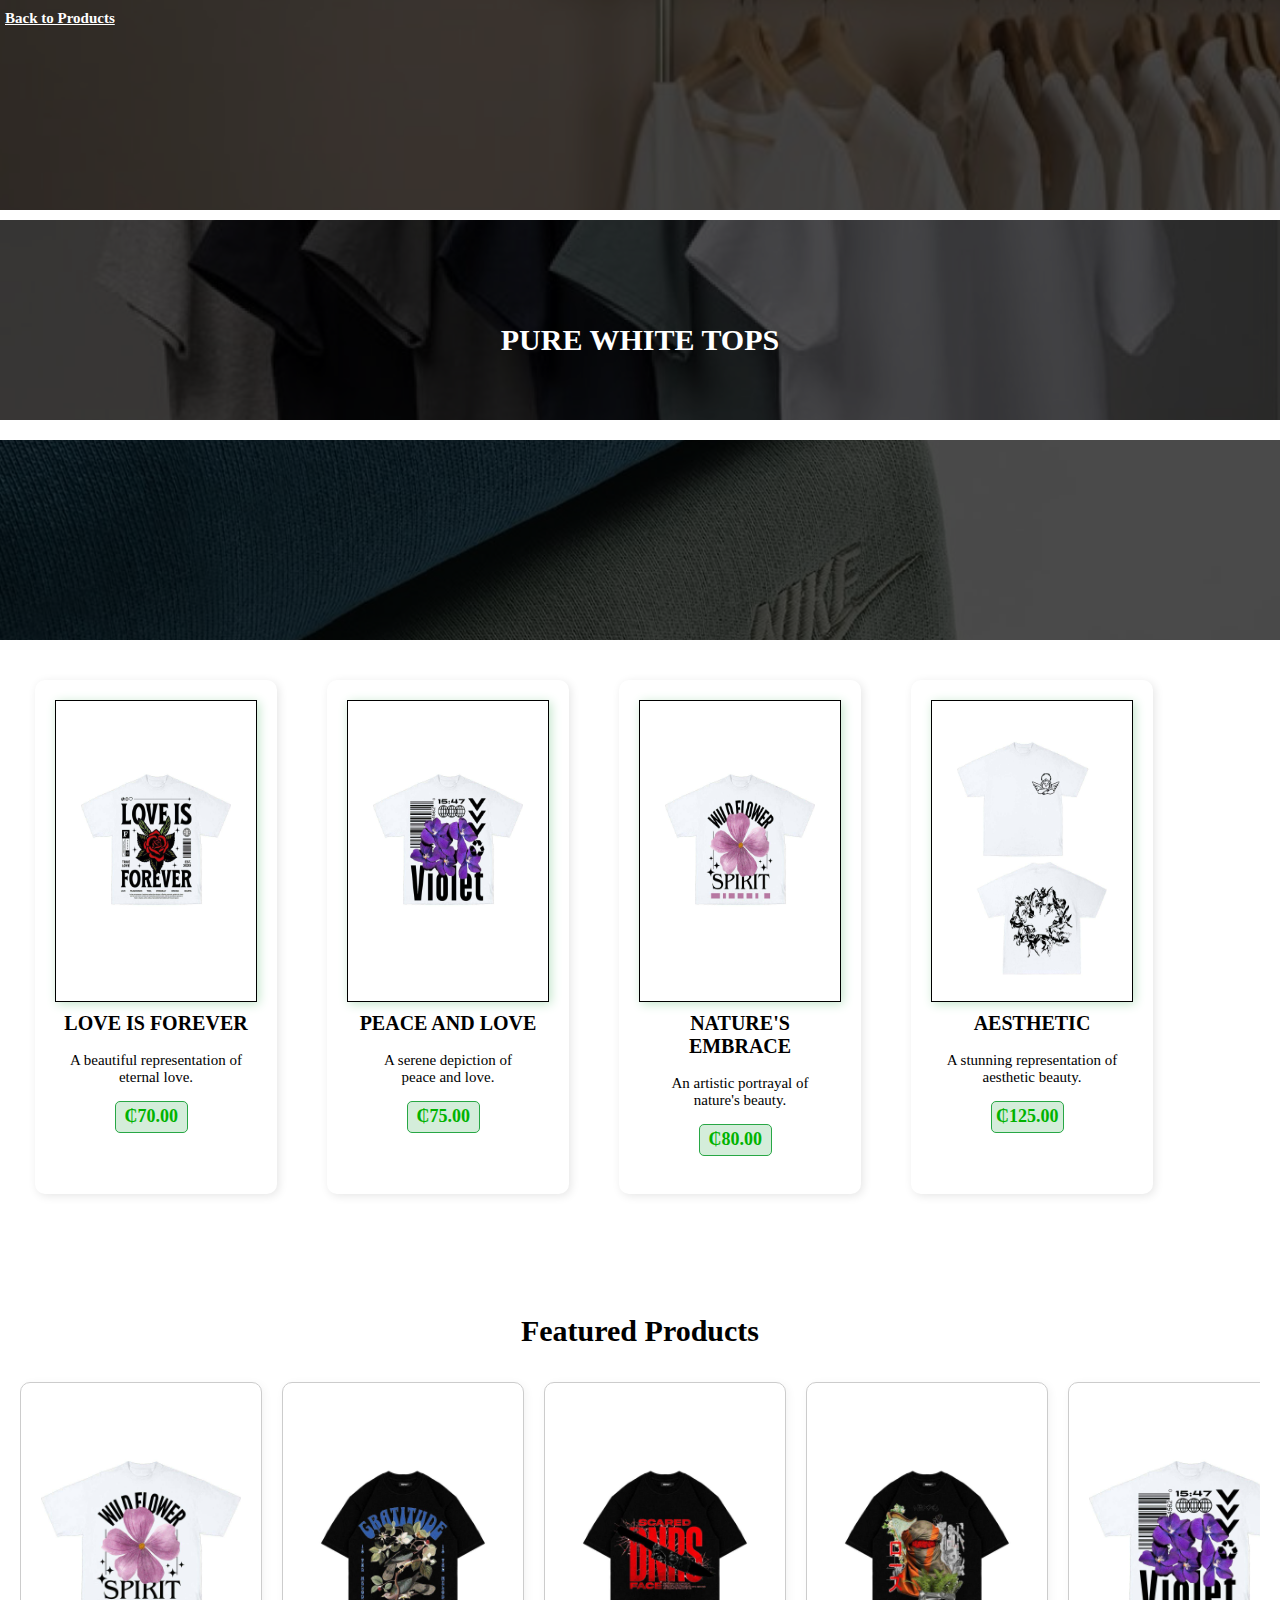
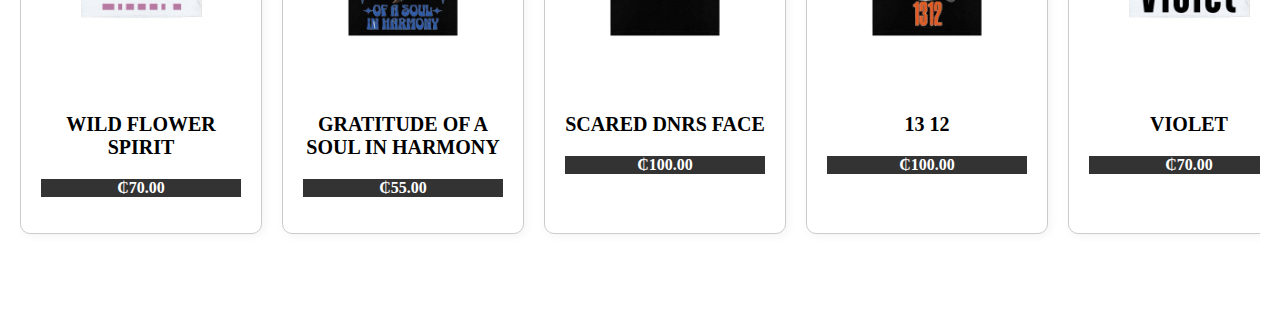
<file: Clothing/WHITE PRODUCTS.html>
<!DOCTYPE html>
<html>

<head>
    <meta charset="UTF-8" />
    <title>PURE WHITE TOPS</title>
    <link rel="icon" href="favicon.png" type="image/x-icon">
    <link rel="stylesheet" href="/style.css">

</head>

<body>
    <div class="white-header">
        <div class="white-header-image">
            <img src="3e93b155105d36a2ffb1e0cbac0b8819.jpg" alt="White Header Image">
            <img src="099b6e7af05fb7423ca9cc2ee486b128.jpg" alt="White Header Image 2">
            <img src="a74827fe5b1137af7f00b6828324ce29.jpg" alt="White Header Image 3">
        </div>
        <a href="index.html" class="back-button">Back to Products</a>
        <h1>PURE WHITE TOPS</h1>
    </div>
    <div class="white-products">
        <div class="whiteproduct">
            <a href="product.html?id=1">
                <div class="whiteProductName">
                    <img src="IMG-20250806-WA0070.jpg" alt="LOVE IS FOREVER">
                    <h2 id="white-product-name">LOVE IS FOREVER</h2>
                </div>
                <p id="white-product-description">A beautiful representation of <br>eternal love.</p>
                <p id="white-product-price">₵70.00</p>
            </a>
        </div>
        <div class="whiteproduct">
            <a href="product.html?id=2">
                <div class="whiteProductName">
                    <img src="IMG-20250806-WA0071.jpg" alt="PEACE AND LOVE">
                    <h2 id="white-product-name">PEACE AND LOVE</h2>
                </div>
                <p id="white-product-description">A serene depiction of <br>peace and love.</p>
                <p id="white-product-price">₵75.00</p>
            </a>
        </div>
        <div class="whiteproduct">
            <a href="product.html?id=3">
                <div class="whiteProductName">
                    <img src="IMG-20250806-WA0072.jpg" alt="NATURE'S EMBRACE">
                    <h2 id="white-product-name">NATURE'S <br> EMBRACE</h2>
                </div>
                <p id="white-product-description">An artistic portrayal of <br> nature's beauty.</p>
                <p id="white-product-price">₵80.00</p>
            </a>
        </div>
        <div class="whiteproduct">
            <a href="product.html?id=10">
                <div class="whiteProductName">
                    <img src="IMG-20250806-WA0079.jpg" alt="AESTHETIC">
                    <h2 id="white-product-name">AESTHETIC</h2>
                </div>
                <p id="white-product-description">A stunning representation of <br> aesthetic beauty.</p>
                <p id="white-product-price">₵125.00</p>
            </a>
        </div>
    </div>
    <div class="featured-products">
        <h2>Featured Products</h2>
        <div class="featured-list" id="featured-list"></div>
    </div>
</body>
<script>
    const products = {
        1: {
            image: "IMG-20250806-WA0070.jpg",
            name: "LOVE IS FOREVER",
            price: 70.00,
            description: "A beautiful representation of eternal love.",
            size: "L/XL"
        },
        2: {
            image: "IMG-20250806-WA0071.jpg",
            name: "VIOLET",
            price: 70.00,
            description: "A stunning portrayal of violet hues.",
            size: "M/L/XL"
        },
        3: {
            image: "IMG-20250806-WA0072.jpg",
            name: "WILD FLOWER SPIRIT",
            price: 70.00,
            description: "A vibrant depiction of wildflowers in bloom.",
            size: "M/L"
        },
        4: {
            image: "IMG-20250806-WA0073.jpg",
            name: "13 12",
            price: 100.00,
            description: "A unique representation of abstract concepts.",
            size: "L/XL"
        },
        5: {
            image: "IMG-20250806-WA0074.jpg",
            name: "SCARED DNRS FACE ",
            price: 100.00,
            description: "A haunting depiction of fear and anxiety.",
            size: "M/L/XL"
        },
        6: {
            image: "IMG-20250806-WA0075.jpg",
            name: "DON'T NEED REASON",
            price: 100.00,
            description: "A powerful statement about self-acceptance.",
            size: "L/XL"
        },
        7: {
            image: "IMG-20250806-WA0076.jpg",
            name: "REVOLUTION OF SKELETON",
            price: 120.00,
            description: "A thought-provoking exploration of skeletal structures.",
            size: "M/L/XL"
        },
        8: {
            image: "IMG-20250806-WA0077.jpg",
            name: "GRATITUDE OF A SOUL IN HARMONY",
            price: 55.00,
            description: "A serene depiction of harmony and gratitude.",
            size: "M/L/XL"
        },
        9: {
            image: "IMG-20250806-WA0078.jpg",
            name: "WONDERFULL WORLD",
            price: 50.00,
            description: "A breathtaking view of the wonders of the world.",
            size: "S/M/L/XL"
        },
        10: {
            image: "IMG-20250806-WA0079.jpg",
            name: "AESTHETIC",
            price: 125.00,
            description: "A stunning representation of aesthetic beauty.",
            size: "M/L/XL"
        }
    };


    document.addEventListener('DOMContentLoaded', function () {
        const featuredList = document.getElementById('featured-list');
        if (!featuredList) return;

        const otherProducts = Object.keys(products);
        otherProducts.sort(() => Math.random() - 0.5);
        const featuredSelection = otherProducts.slice(0, 6);

        let featuredHTML = '';
        featuredSelection.forEach(id => {
            const product = products[id];
            featuredHTML += `
      <div class="featured-item">
        <a href="product.html?id=${id}">
          <img src="${product.image}" alt="${product.name}">
          <h3>${product.name}</h3>
          <p>₵${(product.price).toFixed(2)}</p>
        </a>
      </div>
    `;
        });

        featuredList.innerHTML = featuredHTML;
    });
</script>

</html>
</file>
<file: style.css>
html,
body {
  font-size: 15px;
  font-family: 'Poppins';
  overflow-x: hidden;
  margin: 0;
  zoom: 100%;
  scroll-behavior: smooth;
  scrollbar-width: thin;
  scrollbar-color: #e5ff00 #000000;
}

a {
  text-decoration-line: none;
  color: black;
}

#loading {
  background-color: black;
  align-items: center;
  justify-content: center;
  display: flex;
  top: 0;
  left: 0;
  width: 100%;
  height: 100%;
  position: fixed;
  transform: translateX(-50%, -50%);
  z-index: 1000;
}

.load {
  height: 50px;
  background-color: white;
  animation: 2s UpDown infinite;
  border-radius: 80px 80px 0 0;
  margin: 0 7px;
  left: 35%
}

#loading .load:first-child {
  animation-delay: .15s;

}

#loading .load:nth-child(2) {
  animation-delay: .30s;
}

#loading .load:nth-child(3) {
  animation-delay: .50s;
}

#loading .load:last-child {
  animation-delay: .15s;
}

@keyframes UpDown {
  0% {
    width: 15px;
    background-color: red;
  }

  50% {
    width: 45px;
    background-color: #d33deb;
  }

  100% {
    width: 15px;
    background-color: #f00e43;
  }
}

#ack {
  display: block;
  color: white;
  z-index: 1000;
  position: relative;
  opacity: 0.3;
  text-align: center;
  margin-top: 150%;
}

#main {
  display: block;
  top: 0;
  width: 100%;
  height: 100%;
}

.brand-name {
  font-size: 20px;
  font-weight: bold;
  background: radial-gradient(circle, thistle, black, rgb(176, 176, 119), blue);
  flex-shrink: 0;
  background-size: 400% 400%;
  -webkit-background-clip: text;
  -webkit-text-fill-color: transparent;
  animation: shift 5s ease infinite;
}

@keyframes shift {
  0% {
    background-position: 0% 50%;
  }

  50% {
    background-position: 100% 50%;
  }

  100% {
    background-position: 0% 50%;
  }
}

header {
  display: flex;
  justify-content: space-between;
  word-spacing: 40px;
  position: relative;
  top: 20px;
}

.dropdownmenu {
  display: none;
  position: fixed;
  top: 0;
  left: 0;
  width: 100%;
  height: 100vh;
  background-color: rgb(40, 39, 39);
  color: white;
  padding: 20px;
  box-sizing: border-box;
  z-index: 1000;
  overflow: hidden;
}

.dropdownmenu.show {
  display: block;
}

.menu {
  height: 3px;
  width: 30px;
  margin: 3px;
  background-color: rgb(0, 0, 0);
  cursor: pointer;
  transition: transform 2s ease, opacity 0.3s ease;
}

.menus {
  display: inline-block;
  cursor: pointer;
  position: relative;
  z-index: 1100;
}

.menus.active .menu:nth-child(1) {
  transform: rotate(45deg) translate(4px, 4px);
  background-color: rgb(238, 255, 4);
}

.menus.active .menu:nth-child(2) {
  opacity: 0;
}

.menus.active .menu:nth-child(3) {
  transform: rotate(-45deg) translate(4px, -4px);
  background-color: rgb(238, 255, 4);
}

.droptxt {
  color: white;
}

.mail_link {
  color: blueviolet;
}

.dropdown a {
  color: white;
  font-weight: 900;
}

.droptext {
  display: flex;
  justify-content: center;
  align-items: center;
  font-size: 30px;
  height: 100px;
  text-align: center;
  color: white;
  font-weight: bold;
}

.fa-brands:hover,
.fab:hover,
.material-icons:hover {
  transform: scale(1.1);
  transition: transform 0.5s ease;
}

.fa-instagram:hover {
  background: linear-gradient(45deg, red, blue, yellow);
  -webkit-background-clip: text;
  -webkit-text-fill-color: transparent;
}

.fa-twitter:hover {
  background-color: skyblue;
  -webkit-background-clip: text;
  -webkit-text-fill-color: transparent;
}

.material-icons:hover {
  background: linear-gradient(30deg, white, red, blue);
  -webkit-background-clip: text;
  -webkit-text-fill-color: transparent;
}

.droptxt {
  color: white;
}

#toggle {
  background: transparent;
}

.social {
  display: flex;
  gap: 10px;
}

.social a {
  width: 100%;
  margin-left: 10px;
}

#searchbutton {
  background-color: transparent;
  border: none;
  cursor: pointer;
}

#searchbutton:hover,
#cart:hover,
#cartbutton:hover,
#lovee:hover,
.menus:hover {
  transform: scale(1.5);
}

.searchbox {
  display: none;
}

.searchbox.show {
  display: block;
  position: fixed;
  z-index: 1000;
  top: 25%;
  left: 10%;
  width: 80%;
  height: 50%;
  background-color: rgba(255, 255, 255);
  border-radius: 40px 40px 40px 40px;
}

.exit-search {
  display: none;
  position: fixed;
  top: 0;
  right: 0;
  width: 100%;
  height: 100%;
  background-color: rgba(0, 0, 0, 0.5);
  cursor: pointer;
  z-index: 999;
}

.exit-search.show {
  display: block;
}

#searchInput {
  position: relative;
  top: 20px;
  left: 20px;
  width: 60%;
  height: 40px;
  border: solid;
  border-radius: 20px;
  padding-left: 20px;
  outline: none;
  transition: border-color 0.3s ease, transform 0.3s ease;
}

#searchInput:hover {
  box-shadow: 0 0 5px rgba(0, 123, 255, 0.5);
  border-color: #3105f5;
  transform: scale(1.05);
  transition: transform 0.3s ease;
}

#searchInput:focus {
  box-shadow: 0 0 5px rgba(0, 123, 255, 0.5);
  border-color: #007bff;
}

.searchContainer {
  border: #b9a6a6 solid 4px;
  margin-bottom: 50px;
}

#searchResults {
  position: relative;
  top: 40px;
  left: 0;
  width: 100%;
  height: 100%;
  overflow-y: auto;
  scrollbar-width: thin;
  background-color: white;
  border: solid #000000 1px;
  display: none;
}

#searchResults #details-name {
  font-size: 20px;
  font-weight: bold;
  padding: 10px;
  border-bottom: solid #000000 1px;
}

#searchResults #description {
  font-size: 16px;
  color: gray;
  padding: 10px;
  border-bottom: solid #000000 1px;
}

#searchResults.show {
  display: block;
}

#searchResults::-webkit-scrollbar {
  display: none;
}

.details-image {
  text-align: center;
  padding: 20px;
}

#details-image {
  width: 180px;
  height: 220px;
  padding: 5px;
}

#details-image:hover {
  transform: scale(1.1);
  box-shadow: #c3e6cb 2px 2px 10px;
  border: #000000 solid 1px;
  transition: transform 0.5s ease;
}

#details-price {
  font-size: 18px;
  color: #00b300;
  font-weight: bold;
  margin-top: 10px;
  border-radius: 5px;
  height: 30px;
  display: flex;
  justify-content: center;
  align-items: center;
  margin-left: auto;
  margin-right: auto;
}

#size-display {
  font-size: 16px;
  background-color: lightseagreen;
  width: 30%;
  text-align: center;
  border-radius: 8px;
  color: rgb(255, 255, 255);
  padding: 10px;
  margin-left: 5px;
  margin-bottom: 10px;
  transition: transform 0.5s ease;
}

#size-display:hover {
  transform: scale(1.05);
  background-color: darkcyan;
}

.items1 {
  display: inline;
  cursor: pointer;
}

#lovee {
  background: transparent;
}

nav {
  background-color: thistle;
  display: flex;
  justify-content: space-around;
  position: relative;
  top: 35px;
  font-size: 20px;
  font-weight: bold;
  text-transform: uppercase;
  border: #000000 solid 1px;
  border-radius: 5px;
  align-items: center;
  text-align: center;
}

nav a {
  color: black;
  text-decoration: none;
  text-transform: lowercase;
  font-weight: 250;
  padding: 10px;
}

nav a:hover {
  font-weight: 800;
  text-decoration: underline;
  text-decoration-thickness: 5px;
}

.updates {
  background-color: orange;
  width: 100%;
  position: relative;
  top: 50px;
  display: flex;
  justify-content: space-between;
}

.updates a {
  text-decoration: none;
  margin-left: 30px;
  color: black;
  font-size: 20px;
}

.updates a:hover {
  color: rgb(246, 245, 244);
}

.cart-button {
  background: transparent;
  border: none;
  cursor: pointer;
  position: absolute;
  right: 0;
  bottom: 0;
  transition: transform 0.5s ease;
}

.cart-button:hover {
  transform: scale(1.1);
}

.feather-shopping-cart:hover,
.feather-shopping-cart.selected {
  fill: #000000;
  stroke: white;
}

#products-list {
  display: grid;
  position: relative;
  top: 70px;
  gap: 20px;
  margin: 2px;
  grid-template-columns: repeat(auto-fill, minmax(200px, 1fr));
}

.product {
  background-color: white;
  border-radius: 10px;
  box-shadow: 2px 2px 10px rgba(0, 0, 0, 0.1);
  padding: 20px;
  text-align: center;
  transition: transform 0.3s ease;
  position: relative;
}

.product:hover {
  transform: scale(1.05);
}

#product-price {
  font-size: 18px;
  color: #00b300;
  font-weight: bold;
  margin-top: 10px;
  background-color: #d4edda;
  width: 45%;
  border: #28a745 solid 1px;
  border-radius: 5px;
  height: 30px;
  display: flex;
  justify-content: center;
  align-items: center;
  margin-left: auto;
  margin-right: auto;
  cursor: pointer;
  transition: background-color 0.3s ease, transform 0.5s ease;
}

.size-container {
  display: flex;
  gap: 20px;
}

.say-alert-message {
  position: absolute;
  top: -20px;
  left: 50%;
  transform: translateX(-50%);
  background-color: red;
  color: white;
  padding: 4px 8px;
  border-radius: 6px;
  font-size: 12px;
  opacity: 0;
  pointer-events: none;
  transition: opacity 0.3s ease;
  display: none;
}

.say-alert-message.show {
  opacity: 1;
  display: block;
}

.info {
  position: absolute;
  top: 0;
  left: 0;
  border-radius: 0 0 10px 0;
  background-color: blue;
  color: rgb(255, 255, 255);
  padding: 5px;
  font-weight: bold;
}

.product img {
  border-bottom: #000000 solid 1px;
}

.product img:hover {
  transform: scale(1.1);
  box-shadow: #c3e6cb 2px 2px 10px;
  border: #000000 solid 1px;
  transition: transform 0.5s ease;
}

.product:hover #product-price:hover {
  transform: scale(1.1);
  background-color: #c3e6cb;
  transition: background-color 0.3s ease, transform 0.5s ease;
}

.info2 {
  position: absolute;
  top: 0;
  right: 0;
  border-radius: 0 0 0 10px;
  background-color: yellow;
  color: black;
  padding: 5px;
  font-weight: bold;
}

.heart-button {
  background: transparent;
  position: absolute;
  bottom: 0;
  left: 0;
  border: none;
}

.heart-icon {
  width: 25px;
  height: 25px;
  fill: white;
  stroke: black;
  stroke-width: 2;
  transition: fill 0.3s ease;
  cursor: pointer;
}

.heart-icon:hover {
  fill: red;
  stroke: white;
  transform: scale(1.1);
}

.heart-icon.selected {
  fill: red;
  stroke: white;
}

.product-container {
  position: relative;
  width: 100%;
  top: 40px;
  padding: 10px 0px;
  margin: 2px;
}

#product-details-image {
  width: 150px;
  height: 250px;
  position: absolute;
  right: 0;
  top: 0;
}

#product-details-name {
  text-align: left;
}

#product-details-price {
  margin-left: 5px;
  height: 40px;
  font-size: 25px;
  color: #00b300;
  font-weight: bold;
  margin-top: 40px;
}

#product-details-description {
  margin-left: 5px;
  font-size: 18px;
  color: #333;
  margin-top: 10px;
}

.plusMinusbtn {
  display: flex;
  justify-content: center;
  align-items: center;
  gap: 10px;
  margin-top: 20px;
}

.minus,
.plus {
  width: 40px;
  height: 40px;
  background-color: blue;
  color: white;
  border: none;
  border-radius: 5px;
  cursor: pointer;
}

.plus:hover,
.minus:hover {
  background-color: darkblue;
}

.button-container {
  display: flex;
  gap: 20px;
  margin-top: 20px;
}

.buyNow,
.add-to-cart {
  width: 150px;
  height: 30px;
  background-color: blue;
  color: white;
  border: none;
  border-radius: 5px;
  cursor: pointer;
}

.buyNow:hover,
.add-to-cart:hover {
  background-color: darkblue;
}

.featured-products {
  position: relative;
}

.featured-item {
  border: solid 1px #ccc;
  border-radius: 10px;
  margin: 10px auto 50px;
  width: 40%;
  padding: 20px;
  background: #fff;
  box-shadow: 2px 2px 10px rgba(0, 0, 0, 0.05);
  display: flex;
  flex-direction: column;
  align-items: center;
  transition: transform 0.3s ease;
  scroll-snap-align: start;
}

.featured-item:hover {
  transform: scale(1.05);
  transition: transform 0.3s ease;
}

.featured-list {
  display: flex;
  gap: 20px;
  margin: 20px;
  overflow: auto;
  scrollbar-width: none;
  -ms-overflow-style: none;
  scroll-behavior: smooth;
  scrollbar-color: #000000 #f1f1f1;
  padding-bottom: 20px;
}

.featured-list::-webkit-scrollbar {
  display: none;
}

.featured-products h2 {
  text-align: center;
  margin-top: 100px;
  font-size: 30px;
}

.featured-item h3 {
  text-align: center;
  font-size: 20px;
  margin-top: 10px;
}

.featured-products img {
  width: 200px;
  height: 300px;
  display: block;
  margin-left: auto;
  margin-right: auto;
}

.featured-item p {
  text-align: center;
  font-size: 16px;
  color: #ffffff;
  background-color: #333;
  font-weight: bold;
}

.back-to-home {
  display: block;
  text-align: center;
  margin-top: 20px;
  font-size: 18px;
  color: blue;
  text-decoration: underline;
}

.back-to-home:hover {
  color: darkblue;
}

.footer {
  text-align: center;
  opacity: 0.5;
}

.slideshow {
  margin-top: 250px;
}

.image1 {
  object-fit: contain;
}

.prevNextbtn {
  display: flex;
  width: 100%;
  justify-content: center;
  gap: 20px;
  margin-bottom: 10px;
}

#Previous,
#next {
  color: rgb(255, 255, 255);
  background: blue;
  border: solid blue;
  border-radius: 8px;
  cursor: pointer;
}

#Previous:hover,
#next:hover {
  background-color: rgb(3, 3, 116);
}

h4 {
  position: absolute;
  font-size: 150px;
  top: 0px;
  transform: translate(50%, -50%);
  opacity: 0.1;
}

.slideshow {
  overflow: hidden;
  position: relative;
}

.slideshow-container {
  display: flex;
  transition: transform 1s ease;
}

.slideshow img {
  flex-shrink: 0;
  z-index: 2;
}

.slideshow img:hover {
  transform: scale(1.1);
  transition: transform 0.5s ease;
}

.textus {
  background-color: lightgray;
  margin-top: 20%;
  margin-left: 0;
  width: 100%;
}

input[type="checkbox"] {
  display: none;
}

.custom {
  left: 20px;
  display: inline-block;
  width: 20px;
  height: 20px;
  border: 2px solid black;
  position: relative;
  cursor: pointer;
}

.label {
  margin-left: 20px;
  position: relative;
  bottom: 6px;
}

.custom1 {
  left: 20px;
  top: 15px;
  display: inline-block;
  width: 20px;
  height: 20px;
  border: 2px solid black;
  position: relative;
  cursor: pointer;
}

.label1 {
  margin-left: 20px;
  position: relative;
  top: 10px;
}

#email {
  position: relative;
  width: 270px;
  height: 40px;
  border: solid;
  left: 10px;
  outline: none;
}

#country {
  position: relative;
  width: 100px;
  height: 40px;
  color: white;
  border: solid;
  background-color: black;
  top: 15px;
  left: 10px;
  cursor: pointer;
}

#number {
  position: relative;
  top: 14px;
  left: 20px;
  width: 150px;
  height: 30px;
  border: solid;
  background-color: white;
  border-radius: 10px;
  outline: none;
}

#sign-up {
  position: relative;
  width: 300px;
  height: 50px;
  top: 40px;
  left: 30px;
  background-color: black;
  transition: 0.5s ease-in-out;
  color: white;
  cursor: pointer;
}

#sign-up:hover {
  background-color: white;
  color: black;
  transition: 0.5s ease-in-out;
  transform: scale(1.1);
}

#number::placeholder {
  text-align: left;
}

.custom::after {
  content: '✓';
  width: 100%;
  height: 100%;
  opacity: 0;
  position: absolute;
  transform: translate(-50%, -50%);
  transition: opacity 1s ease;
  color: black;
  top: 50%;
  left: 70%;
}

input[type="checkbox"]:checked+.custom::after {
  opacity: 1;
}

.custom1::after {
  content: '✓';
  width: 100%;
  height: 100%;
  opacity: 0;
  position: absolute;
  transform: translate(-50%, -50%);
  transition: opacity 1s ease;
  color: black;
  top: 50%;
  left: 70%;
}

input[type="checkbox"]:checked+.custom1::after {
  opacity: 1;
}

.Des {
  position: relative;
  top: 50px;
}

.End h2 {
  text-align: center;
  margin-top: 80px;
  font-size: 50px;
}

code {
  margin-left: 20px;
  font-size: 18px;
}

.contact {
  display: flex;
  justify-content: center;
  align-items: center;
  font-size: 22px;
  height: 100px;
  text-align: center;
}

.media {
  display: flex;
  justify-content: center;
  align-items: center;
  gap: 20px;
  text-align: center;
}

.media a:hover {
  transform: scale(1.5);
  transition: transform 0.5s ease;
}

.Get {
  text-align: center;
  margin-top: 30px;
}

.play {
  display: flex;
  justify-content: center;
  align-items: center;
  gap: 20px;
  text-align: center;
  cursor: pointer;
}

.play img {
  cursor: pointer;
}

#shop {
  position: relative;
  background-color: black;
  width: 120px;
  height: 50px;
  color: white;
  margin: 0 auto;
  transition: 0.5s ease-in-out;
  display: block;
}

#shop:hover {
  background-color: white;
  color: black;
  transition: 0.5s ease-in-out;
  transform: scale(1.1);
}

footer {
  font-weight: 10;
  text-align: center;
}

.product img {
  width: 100%;
  height: auto;
  border-radius: 10px;
}

.product-header {
  width: 100%;
  position: relative;
}

.product-header-image img {
  width: 100%;
  height: 200px;
  object-fit: cover;
  z-index: -1;
  filter: brightness(0.3);
  margin-left: 0;
  margin-right: 0;
  position: relative;
  display: block;
}

.size-table {
  width: 25%;
  border-collapse: collapse;
  margin-top: 10px;
}

.size-option {
  border: 1px solid #ccc;
  padding: 5px;
  text-align: center;
  cursor: pointer;
  background-color: #f9f9f9;
  transition: background-color 0.3s ease;
}

.size-option:hover {
  background-color: #e0e0e0;
}

.size-option.selected {
  font-weight: bold;
  border-width: 2px;
}

.size-option.selected:hover {
  background-color: #c3e6cb;
}

.size-option.selected:nth-child(1) {
  background-color: #d4edda;
  border-color: #28a745;
}

.size-option.selected:nth-child(2) {
  background-color: #d1ecf1;
  border-color: #17a2b8;
}

.size-option.selected:nth-child(3) {
  background-color: #f08365;
  border-color: #473335;
}

.back-button {
  position: absolute;
  color: white;
  font-weight: bold;
  left: 5px;
  text-decoration: underline;
}

.back-button:hover {
  color: rgb(173, 216, 230);
}

h1 {
  position: absolute;
  color: white;
  top: 50%;
  left: 50%;
  transform: translate(-50%, -50%);
  font-size: 30px;
  text-align: center;
}

.Hot-header {
  position: relative;
  text-align: center;
  font-size: 12px;
  font-weight: bold;
}

.Hot-header a {
  color: white;
  position: absolute;
  top: 10px;
  font-size: 15px;
  font-weight: bold;
}

.Hot-header h1 {
  position: absolute;
  color: rgb(234, 255, 2);
  font-size: 30px;
  text-align: center;
  font-weight: bold;
  animation: hotGlow 1.5s infinite alternate;
}

@keyframes hotGlow {
  0% {
    text-shadow: rgb(234, 255, 2) -2px 0px 1px, rgb(255, 0, 102) -1px 0px 5px, rgb(0, 255, 255) -5px 0px 20px;
  }

  50% {
    text-shadow: rgb(255, 0, 102) 0px 0px 1px, rgb(0, 255, 255) 0px 0px 5px, rgb(234, 255, 2) 0px 0px 20px;
  }

  100% {
    text-shadow: rgb(0, 255, 255) 2px 0px 1px, rgb(234, 255, 2) 1px 0px 5px, rgb(255, 0, 102) 5px 0px 20px;
  }
}

.Hot-header-image {
  width: 100%;
  height: 200px;
  object-fit: cover;
  filter: brightness(0.3);
  margin-left: 0;
  margin-right: 0;
  position: relative;
  display: block;
  margin-bottom: 20px;
  animation: movement 5s infinite alternate;
  font-weight: bold;
}

.Hot-header-image:hover {
  animation-play-state: paused;
}

@keyframes movement {
  0% {
    transform: translateY(0);
    background-image: url("Folded.jpg");
  }

  33% {
    transform: translateY(-10px);
    background-image: url("cashmere-detail-lrg.jpg");
  }

  66% {
    transform: translateY(10px);
    background-image: url("OIP.webp");
  }

  100% {
    transform: translateY(0);
    background-image: url("Folded.jpg");
  }
}

.hot-products {
  position: relative;
  margin: 20px;
  width: 75%;
}

.hotProductName {
  display: flex;
  gap: 20px;
  margin: 20px;
}

#hot-product-name {
  display: flex;
  justify-content: center;
  align-items: center;
  text-align: center;
  cursor: pointer;
  transition: transform 0.5s ease;
}

#hot-product-name:hover {
  transform: scale(1.1);
  transition: transform 0.5s ease;
}

#hot-product-price {
  font-size: 18px;
  color: #00b300;
  font-weight: bold;
  margin-top: 10px;
  background-color: #d4edda;
  width: 15%;
  border: #28a745 solid 1px;
  border-radius: 5px;
  height: 30px;
  display: flex;
  justify-content: center;
  align-items: center;
  margin-left: 80px;
  cursor: pointer;
  transition: background-color 0.3s ease, transform 0.5s ease;
}

#hot-product-price:hover {
  transform: scale(1.1);
  background-color: #c3e6cb;
  transition: background-color 0.3s ease, transform 0.5s ease;
}

#hot-product-description {
  font-size: 15px;
  color: #333;
  margin-left: 10px;
  margin-top: 10px;
}

.hotProductName img {
  width: 150px;
  height: 250px;
  display: block;
  border: #000000 solid 1px;
  padding: 25px;
  box-shadow: #c3e6cb 2px 2px 10px;
  transition: transform 0.5s ease;
}

.hotProductName img:hover {
  transform: scale(1.1);
  transition: transform 0.5s ease;
}

#hot-product-name {
  font-size: 20px;
  font-weight: bold;
  margin-top: 10px;
}

.white-header {
  position: relative;
  text-align: center;
  font-size: 12px;
  font-weight: bold;
}

.white-header a {
  color: white;
  position: absolute;
  top: 10px;
  font-size: 15px;
  font-weight: bold;
}

.white-header-image img {
  width: 100%;
  height: 200px;
  object-fit: cover;
  filter: brightness(0.3);
  margin-left: 0;
  margin-right: 0;
  position: relative;
  display: block;
  margin-bottom: 20px;
  transition: transform 0.5s ease;
}

.white-header-image img:hover {
  transform: scale(1.1);
  transition: transform 0.5s ease;
}

.white-products {
  display: flex;
  overflow-x: auto;
  scroll-snap-type: x mandatory;
  gap: 50px;
  scrollbar-width: none;
  margin: 20px;
  padding-bottom: 20px;
  padding-top: 20px;
  padding-right: 15px;
  padding-left: 15px;
}

.whiteProductName img {
  width: 150px;
  height: 250px;
  display: block;
  border: #000000 solid 1px;
  padding: 25px;
  box-shadow: #c3e6cb 2px 2px 10px;
  transition: transform 0.5s ease;
}

.whiteProductName img:hover {
  transform: scale(1.1);
  transition: transform 0.5s ease;
}

.white-products::-webkit-scrollbar {
  display: none;
}

.whiteproduct {
  background-color: white;
  border-radius: 10px;
  box-shadow: 2px 2px 10px rgba(0, 0, 0, 0.1);
  padding: 20px;
  text-align: center;
  transition: transform 0.3s ease;
}

.whiteproduct:hover {
  transform: scale(1.05);
}

#white-product-name {
  font-size: 20px;
  font-weight: bold;
  margin-top: 10px;
}

#white-product-price {
  font-size: 18px;
  color: #00b300;
  font-weight: bold;
  margin-top: 10px;
  background-color: #d4edda;
  width: 35%;
  border: #28a745 solid 1px;
  border-radius: 5px;
  height: 30px;
  display: flex;
  justify-content: center;
  align-items: center;
  margin-left: 60px;
  transition: background-color 0.3s ease, transform 0.5s ease;
}

#white-product-price:hover {
  transform: scale(1.1);
  background-color: #c3e6cb;
  transition: background-color 0.3s ease, transform 0.5s ease;
}

.allBlack {
  background-color: black;
}

.header-container {
  position: relative;
}

.back-button {
  position: absolute;
  color: white;
  left: 5px;
  text-decoration: underline;
  z-index: 1;
}

.header-container h1 {
  position: absolute;
  color: white;
  font-size: 30px;
  text-align: center;
  z-index: 1;
  font-weight: bold;
}

.new-arrivals-image {
  width: 100%;
  height: 200px;
  object-fit: cover;
  filter: brightness(0.3);
  margin-left: 0;
  margin-right: 0;
  position: relative;
  display: block;
  margin-bottom: 20px;
  background-size: cover;
  background-position: center;
  animation: newArrivalMovement 5s infinite alternate;
}

.new-arrivals-image:hover {
  animation-play-state: paused;
}

@keyframes newArrivalMovement {
  0% {

    background-image: url("new-arivals 1.jpg");
  }

  50% {

    background-image: url("new-arivals 2.jpg");
  }

  100% {

    background-image: url("new-arivals 4.jpg");
  }
}

.newArrivalproduct {
  background-color: white;
  border-radius: 10px;
  box-shadow: 2px 2px 10px rgba(0, 0, 0, 0.1);
  padding: 5px;
  text-align: center;
  transition: transform 0.3s ease;
  width: 30%;
  margin-bottom: 20px;
  margin-top: 65px;
}

.newArrivalproduct img {
  width: 50%;
  height: auto;
  border-radius: 10px;
}

.newArrivals {
  display: flex;
  flex-wrap: wrap;
  justify-content: center;
  gap: 20px;
  margin: 20px;
  position: absolute;
  top: 155px;
  background-color: white;
  width: 100%;
  margin: 0%;
  border: #000000 solid 1px;
  border-radius: 20px 20px 0 0;
}

.newArrivalproduct:hover {
  transform: scale(1.05);
}

i {
  font-size: 15px;
  color: red;
  top: 10px;
  right: 10px;
  cursor: pointer;
  text-align: center;
}

#newArrival-product-price {
  font-size: 18px;
  color: #ffffff;
  font-weight: bold;
  margin-top: 10px;
  background-color: #4413e3;
  width: 50%;
  border: #28a745 solid 1px;
  border-radius: 5px;
  box-shadow: #c3e6cb 2px 2px 10px;
  height: 30px;
  display: flex;
  justify-content: center;
  align-items: center;
  margin-left: auto;
  margin-right: auto;
  transition: background-color 0.3s ease, transform 0.5s ease;
}

.alert-box {
  position: fixed;
  top: 20%;
  left: 50%;
  transform: translateX(-50%);
  background: black;
  color: white;
  padding: 20px 30px;
  border-radius: 12px;
  box-shadow: 0 8px 16px rgba(0, 0, 0, 0.3);
  z-index: 9999;
  font-family: 'Segoe UI', sans-serif;
  font-size: 16px;
  text-align: center;
  animation: fadeIn 0.4s ease;
}

.exit-alert {
  display: none;
  position: fixed;
  top: 0;
  bottom: 0;
  left: 0;
  right: 0;
  width: 100vw;
  height: 100vh;
  background-color: rgba(0, 0, 0, 0.5);
  cursor: pointer;
  z-index: 9998;
}

.exit-alert.show {
  display: block;
}

@keyframes fadeIn {
  from {
    opacity: 0;
  }

  to {
    opacity: 1;
  }
}

.alert-box button {
  margin-top: 10px;
  background: white;
  color: #ff4e50;
  border: none;
  padding: 8px 16px;
  border-radius: 8px;
  cursor: pointer;
  font-weight: bold;
  transition: background 0.3s ease;
  text-align: center;
}

.alert-box button:hover {
  background: #ffe3e3;
}

.hidden {
  display: none;
}

@keyframes fadeIn {
  from {
    opacity: 0;
    transform: translate(-50%, -30%);
  }

  to {
    opacity: 1;
    transform: translate(-50%, 0);
  }
}


@media (min-width:350px) and (max-width:515px) {
  #products-list {
    display: grid;
    grid-template-columns: repeat(auto-fill, minmax(185px, 1fr));
    gap: 10px;
    margin: 2px;
  }

  .product:hover {
    transform: scale(1.05);
  }

  #product-details-description {
    font-size: 12px;
  }

  .plusMinusbtn {
    justify-content: left;
  }

  nav a {
    font-size: 14px;
  }
}
</file>
<file: Clothing/style.css>
html,
body {
  font-size: 15px;
  font-family: 'Poppins';
  overflow-x: hidden;
  margin: 0;
  zoom: 100%;
  scroll-behavior: smooth;
  scrollbar-width: thin;
  scrollbar-color: #e5ff00 #000000;
}

a {
  text-decoration-line: none;
  color: black;
}

#loading {
  background-color: black;
  align-items: center;
  justify-content: center;
  display: flex;
  top: 0;
  left: 0;
  width: 100%;
  height: 100%;
  position: fixed;
  transform: translateX(-50%, -50%);
  z-index: 1000;
}

.load {
  height: 50px;
  background-color: white;
  animation: 2s UpDown infinite;
  border-radius: 80px 80px 0 0;
  margin: 0 7px;
  left: 35%
}

#loading .load:first-child {
  animation-delay: .15s;

}

#loading .load:nth-child(2) {
  animation-delay: .30s;
}

#loading .load:nth-child(3) {
  animation-delay: .50s;
}

#loading .load:last-child {
  animation-delay: .15s;
}

@keyframes UpDown {
  0% {
    width: 15px;
    background-color: red;
  }

  50% {
    width: 45px;
    background-color: #d33deb;
  }

  100% {
    width: 15px;
    background-color: #f00e43;
  }
}

#ack {
  display: block;
  color: white;
  z-index: 1000;
  position: relative;
  opacity: 0.3;
  text-align: center;
  margin-top: 150%;
}

#main {
  display: block;
  top: 0;
  width: 100%;
  height: 100%;
}

.brand-name {
  font-size: 20px;
  font-weight: bold;
  background: radial-gradient(circle, thistle, black, rgb(176, 176, 119), blue);
  flex-shrink: 0;
  background-size: 400% 400%;
  -webkit-background-clip: text;
  -webkit-text-fill-color: transparent;
  animation: shift 5s ease infinite;
}

@keyframes shift {
  0% {
    background-position: 0% 50%;
  }

  50% {
    background-position: 100% 50%;
  }

  100% {
    background-position: 0% 50%;
  }
}

header {
  display: flex;
  justify-content: space-between;
  word-spacing: 40px;
  position: relative;
  top: 20px;
}

.dropdownmenu {
  display: none;
}

.dropdownmenu.show {
  display: block;
  background-color: rgb(40, 39, 39);
  overflow-x: hidden;

}

.menu {
  height: 3px;
  width: 30px;
  margin: 3px;
  background-color: black;
  cursor: pointer;
  transition: transform 2s ease, opacity 0.3s ease;
}

.menus {
  display: inline-block;
  cursor: pointer;
}

.menus.active .menu:nth-child(1) {
  transform: rotate(45deg) translate(4px, 4px);
}

.menus.active .menu:nth-child(2) {
  opacity: 0;
}

.menus.active .menu:nth-child(3) {
  transform: rotate(-45deg) translate(5px, -5px);
}

.droptxt {
  color: white;
}

.mail_link {
  color: blueviolet;
}

.dropdown a {
  color: white;
  font-weight: 900;
}

.droptext {
  display: flex;
  justify-content: center;
  align-items: center;
  font-size: 30px;
  height: 100px;
  text-align: center;
  color: white;
  font-weight: bold;
}

.fa-brands:hover,
.fab:hover,
.material-icons:hover {
  transform: scale(1.1);
  transition: transform 0.5s ease;
}

.fa-instagram:hover {
  background: linear-gradient(45deg, red, blue, yellow);
  -webkit-background-clip: text;
  -webkit-text-fill-color: transparent;
}

.fa-twitter:hover {
  background-color: skyblue;
  -webkit-background-clip: text;
  -webkit-text-fill-color: transparent;
}

.material-icons:hover {
  background: linear-gradient(30deg, white, red, blue);
  -webkit-background-clip: text;
  -webkit-text-fill-color: transparent;
}

.droptxt {
  color: white;
}

#toggle {
  background: transparent;
}

.social {
  display: flex;
  gap: 10px;
}

.social a {
  width: 100%;
  margin-left: 10px;
}

#searchbutton {
  background-color: transparent;
  border: none;
  cursor: pointer;
}

#searchbutton:hover,
#cart:hover,
#cartbutton:hover,
#lovee:hover,
.menus:hover {
  transform: scale(1.5);
}

.searchbox {
  display: none;
}

.searchbox.show {
  display: block;
  position: fixed;
  z-index: 1000;
  top: 25%;
  left: 10%;
  width: 80%;
  height: 50%;
  background-color: rgba(255, 255, 255);
  border-radius: 40px 40px 40px 40px;
}

.exit-search {
  display: none;
  position: fixed;
  top: 0;
  right: 0;
  width: 100%;
  height: 100%;
  background-color: rgba(0, 0, 0, 0.5);
  cursor: pointer;
  z-index: 999;
}

.exit-search.show {
  display: block;
}

#searchInput {
  position: relative;
  top: 20px;
  left: 20px;
  width: 60%;
  height: 40px;
  border: solid;
  border-radius: 20px;
  padding-left: 20px;
  outline: none;
  transition: border-color 0.3s ease, transform 0.3s ease;
}

#searchInput:hover {
  box-shadow: 0 0 5px rgba(0, 123, 255, 0.5);
  border-color: #3105f5;
  transform: scale(1.05);
  transition: transform 0.3s ease;
}

#searchInput:focus {
  box-shadow: 0 0 5px rgba(0, 123, 255, 0.5);
  border-color: #007bff;
}

.searchContainer {
  border: #b9a6a6 solid 4px;
  margin-bottom: 50px;
}

#searchResults {
  position: relative;
  top: 40px;
  left: 0;
  width: 100%;
  height: 100%;
  overflow-y: auto;
  scrollbar-width: thin;
  background-color: white;
  border: solid #000000 1px;
  display: none;
}

#searchResults #details-name {
  font-size: 20px;
  font-weight: bold;
  padding: 10px;
  border-bottom: solid #000000 1px;
}

#searchResults #description {
  font-size: 16px;
  color: gray;
  padding: 10px;
  border-bottom: solid #000000 1px;
}

#searchResults.show {
  display: block;
}

#searchResults::-webkit-scrollbar {
  display: none;
}

.details-image {
  text-align: center;
  padding: 20px;
}

#details-image {
  width: 180px;
  height: 220px;
  padding: 5px;
}

#details-image:hover {
  transform: scale(1.1);
  box-shadow: #c3e6cb 2px 2px 10px;
  border: #000000 solid 1px;
  transition: transform 0.5s ease;
}

#details-price {
  font-size: 18px;
  color: #00b300;
  font-weight: bold;
  margin-top: 10px;
  border-radius: 5px;
  height: 30px;
  display: flex;
  justify-content: center;
  align-items: center;
  margin-left: auto;
  margin-right: auto;
}

#size-display {
  font-size: 16px;
  background-color: lightseagreen;
  width: 30%;
  text-align: center;
  border-radius: 8px;
  color: rgb(255, 255, 255);
  padding: 10px;
  margin-left: 5px;
  margin-bottom: 10px;
  transition: transform 0.5s ease;
}

#size-display:hover {
  transform: scale(1.05);
  background-color: darkcyan;
}

.items1 {
  display: inline;
  cursor: pointer;
}

#lovee {
  background: transparent;
}

nav {
  background-color: thistle;
  display: flex;
  justify-content: space-around;
  position: relative;
  top: 35px;
  font-size: 20px;
  font-weight: bold;
  text-transform: uppercase;
  border: #000000 solid 1px;
  border-radius: 5px;
  align-items: center;
  text-align: center;
}

nav a {
  color: black;
  text-decoration: none;
  text-transform: lowercase;
  font-weight: 250;
  padding: 10px;
}

nav a:hover {
  font-weight: 800;
  text-decoration: underline;
  text-decoration-thickness: 5px;
}

.updates {
  background-color: orange;
  width: 100%;
  position: relative;
  top: 50px;
  display: flex;
  justify-content: space-between;
}

.updates a {
  text-decoration: none;
  margin-left: 30px;
  color: black;
  font-size: 20px;
}

.updates a:hover {
  color: rgb(246, 245, 244);
}

.cart-button {
  background: transparent;
  border: none;
  cursor: pointer;
  position: absolute;
  right: 0;
  bottom: 0;
}

#products-list {
  display: grid;
  position: relative;
  top: 70px;
  gap: 20px;
  margin: 2px;
  grid-template-columns: repeat(auto-fill, minmax(200px, 1fr));
}

.product {
  background-color: white;
  border-radius: 10px;
  box-shadow: 2px 2px 10px rgba(0, 0, 0, 0.1);
  padding: 20px;
  text-align: center;
  transition: transform 0.3s ease;
  position: relative;
}

.product:hover {
  transform: scale(1.05);
}

#product-price {
  font-size: 18px;
  color: #00b300;
  font-weight: bold;
  margin-top: 10px;
  background-color: #d4edda;
  width: 45%;
  border: #28a745 solid 1px;
  border-radius: 5px;
  height: 30px;
  display: flex;
  justify-content: center;
  align-items: center;
  margin-left: auto;
  margin-right: auto;
  cursor: pointer;
  transition: background-color 0.3s ease, transform 0.5s ease;
}

.info {
  position: absolute;
  top: 0;
  left: 0;
  border-radius: 0 0 10px 0;
  background-color: blue;
  color: rgb(255, 255, 255);
  padding: 5px;
  font-weight: bold;
}

.product img {
  border-bottom: #000000 solid 1px;
}

.product img:hover {
  transform: scale(1.1);
  box-shadow: #c3e6cb 2px 2px 10px;
  border: #000000 solid 1px;
  transition: transform 0.5s ease;
}

.product:hover #product-price:hover {
  transform: scale(1.1);
  background-color: #c3e6cb;
  transition: background-color 0.3s ease, transform 0.5s ease;
}

.info2 {
  position: absolute;
  top: 0;
  right: 0;
  border-radius: 0 0 0 10px;
  background-color: yellow;
  color: black;
  padding: 5px;
  font-weight: bold;
}

.product-container {
  position: relative;
  width: 100%;
  top: 40px;
  padding: 10px 0px;
  margin: 2px;
}

#product-details-image {
  width: 150px;
  height: 250px;
  position: absolute;
  right: 0;
  top: 0;
}

#product-details-name {
  text-align: left;
}

#product-details-price {
  margin-left: 5px;
  height: 40px;
  font-size: 25px;
  color: #00b300;
  font-weight: bold;
  margin-top: 40px;
}

#product-details-description {
  margin-left: 5px;
  font-size: 18px;
  color: #333;
  margin-top: 10px;
}

.plusMinusbtn {
  display: flex;
  justify-content: center;
  align-items: center;
  gap: 10px;
  margin-top: 20px;
}

.minus,
.plus {
  width: 40px;
  height: 40px;
  background-color: blue;
  color: white;
  border: none;
  border-radius: 5px;
  cursor: pointer;
}

.plus:hover,
.minus:hover {
  background-color: darkblue;
}

.button-container {
  display: flex;
  gap: 20px;
  margin-top: 20px;
}

.buyNow,
.add-to-cart {
  width: 150px;
  height: 30px;
  background-color: blue;
  color: white;
  border: none;
  border-radius: 5px;
  cursor: pointer;
}

.buyNow:hover,
.add-to-cart:hover {
  background-color: darkblue;
}

.featured-products {
  position: relative;
}

.featured-item {
  border: solid 1px #ccc;
  border-radius: 10px;
  margin: 10px auto 50px;
  width: 40%;
  padding: 20px;
  background: #fff;
  box-shadow: 2px 2px 10px rgba(0, 0, 0, 0.05);
  display: flex;
  flex-direction: column;
  align-items: center;
  transition: transform 0.3s ease;
  scroll-snap-align: start;
}

.featured-item:hover {
  transform: scale(1.05);
  transition: transform 0.3s ease;
}

.featured-list {
  display: flex;
  gap: 20px;
  margin: 20px;
  overflow: auto;
  scrollbar-width: none;
  -ms-overflow-style: none;
  scroll-behavior: smooth;
  scrollbar-color: #000000 #f1f1f1;
  padding-bottom: 20px;
}

.featured-list::-webkit-scrollbar {
  display: none;
}

.featured-products h2 {
  text-align: center;
  margin-top: 100px;
  font-size: 30px;
}

.featured-item h3 {
  text-align: center;
  font-size: 20px;
  margin-top: 10px;
}

.featured-products img {
  width: 200px;
  height: 300px;
  display: block;
  margin-left: auto;
  margin-right: auto;
}

.featured-item p {
  text-align: center;
  font-size: 16px;
  color: #ffffff;
  background-color: #333;
  font-weight: bold;
}

.back-to-home {
  display: block;
  text-align: center;
  margin-top: 20px;
  font-size: 18px;
  color: blue;
  text-decoration: underline;
}

.back-to-home:hover {
  color: darkblue;
}

.footer {
  text-align: center;
  opacity: 0.5;
}

.slideshow {
  margin-top: 250px;
}

.image1 {
  object-fit: contain;
}

.prevNextbtn {
  display: flex;
  width: 100%;
  justify-content: center;
  gap: 20px;
  margin-bottom: 10px;
}

#Previous,
#next {
  color: rgb(255, 255, 255);
  background: blue;
  border: solid blue;
  border-radius: 8px;
  cursor: pointer;
}

#Previous:hover,
#next:hover {
  background-color: rgb(3, 3, 116);
}

h4 {
  position: absolute;
  font-size: 150px;
  top: 0px;
  transform: translate(50%, -50%);
  opacity: 0.1;
}

.slideshow {
  overflow: hidden;
  position: relative;
}

.slideshow-container {
  display: flex;
  transition: transform 1s ease;
}

.slideshow img {
  flex-shrink: 0;
  z-index: 2;
}

.slideshow img:hover {
  transform: scale(1.1);
  transition: transform 0.5s ease;
}

.textus {
  background-color: lightgray;
  margin-top: 20%;
  margin-left: 0;
  width: 100%;
}

input[type="checkbox"] {
  display: none;
}

.custom {
  left: 20px;
  display: inline-block;
  width: 20px;
  height: 20px;
  border: 2px solid black;
  position: relative;
  cursor: pointer;
}

.label {
  margin-left: 20px;
  position: relative;
  bottom: 6px;
}

.custom1 {
  left: 20px;
  top: 15px;
  display: inline-block;
  width: 20px;
  height: 20px;
  border: 2px solid black;
  position: relative;
  cursor: pointer;
}

.label1 {
  margin-left: 20px;
  position: relative;
  top: 10px;
}

#email {
  position: relative;
  width: 270px;
  height: 40px;
  border: solid;
  left: 10px;
  outline: none;
}

#country {
  position: relative;
  width: 100px;
  height: 40px;
  color: white;
  border: solid;
  background-color: black;
  top: 15px;
  left: 10px;
  cursor: pointer;
}

#number {
  position: relative;
  top: 14px;
  left: 20px;
  width: 150px;
  height: 30px;
  border: solid;
  background-color: white;
  border-radius: 10px;
  outline: none;
}

#sign-up {
  position: relative;
  width: 300px;
  height: 50px;
  top: 40px;
  left: 30px;
  background-color: black;
  transition: 0.5s ease-in-out;
  color: white;
  cursor: pointer;
}

#sign-up:hover {
  background-color: white;
  color: black;
  transition: 0.5s ease-in-out;
  transform: scale(1.1);
}

#number::placeholder {
  text-align: left;
}

.custom::after {
  content: '✓';
  width: 100%;
  height: 100%;
  opacity: 0;
  position: absolute;
  transform: translate(-50%, -50%);
  transition: opacity 1s ease;
  color: black;
  top: 50%;
  left: 70%;
}

input[type="checkbox"]:checked+.custom::after {
  opacity: 1;
}

.custom1::after {
  content: '✓';
  width: 100%;
  height: 100%;
  opacity: 0;
  position: absolute;
  transform: translate(-50%, -50%);
  transition: opacity 1s ease;
  color: black;
  top: 50%;
  left: 70%;
}

input[type="checkbox"]:checked+.custom1::after {
  opacity: 1;
}

.Des {
  position: relative;
  top: 50px;
}

.End h2 {
  text-align: center;
  margin-top: 80px;
  font-size: 50px;
}

code {
  margin-left: 20px;
  font-size: 18px;
}

.contact {
  display: flex;
  justify-content: center;
  align-items: center;
  font-size: 22px;
  height: 100px;
  text-align: center;
}

.media {
  display: flex;
  justify-content: center;
  align-items: center;
  gap: 20px;
  text-align: center;
}

.media a:hover {
  transform: scale(1.5);
  transition: transform 0.5s ease;
}

.Get {
  text-align: center;
  margin-top: 30px;
}

.play {
  display: flex;
  justify-content: center;
  align-items: center;
  gap: 20px;
  text-align: center;
  cursor: pointer;
}

.play img {
  cursor: pointer;
}

#shop {
  position: relative;
  background-color: black;
  width: 120px;
  height: 50px;
  color: white;
  margin: 0 auto;
  transition: 0.5s ease-in-out;
  display: block;
}

#shop:hover {
  background-color: white;
  color: black;
  transition: 0.5s ease-in-out;
  transform: scale(1.1);
}

footer {
  font-weight: 10;
  text-align: center;
}

.product img {
  width: 100%;
  height: auto;
  border-radius: 10px;
}

.product-header {
  width: 100%;
  position: relative;
}

.product-header-image img {
  width: 100%;
  height: 200px;
  object-fit: cover;
  z-index: -1;
  filter: brightness(0.3);
  margin-left: 0;
  margin-right: 0;
  position: relative;
  display: block;
}

.size-table {
  width: 25%;
  border-collapse: collapse;
  margin-top: 10px;
}

.size-option {
  border: 1px solid #ccc;
  padding: 5px;
  text-align: center;
  cursor: pointer;
  background-color: #f9f9f9;
  transition: background-color 0.3s ease;
}

.size-option:hover {
  background-color: #e0e0e0;
}

.size-option.selected {
  font-weight: bold;
  border-width: 2px;
}

.size-option.selected:hover {
  background-color: #c3e6cb;
}

.size-option.selected:nth-child(1) {
  background-color: #d4edda;
  border-color: #28a745;
}

.size-option.selected:nth-child(2) {
  background-color: #d1ecf1;
  border-color: #17a2b8;
}

.size-option.selected:nth-child(3) {
  background-color: #f08365;
  border-color: #473335;
}

.back-button {
  position: absolute;
  color: white;
  font-weight: bold;
  left: 5px;
  text-decoration: underline;
}

.back-button:hover {
  color: rgb(173, 216, 230);
}

h1 {
  position: absolute;
  color: white;
  top: 50%;
  left: 50%;
  transform: translate(-50%, -50%);
  font-size: 30px;
  text-align: center;
}

.Hot-header {
  position: relative;
  text-align: center;
  font-size: 12px;
  font-weight: bold;
}

.Hot-header a {
  color: white;
  position: absolute;
  top: 10px;
  font-size: 15px;
  font-weight: bold;
}

.Hot-header h1 {
  position: absolute;
  color: rgb(234, 255, 2);
  font-size: 30px;
  text-align: center;
  font-weight: bold;
  animation: hotGlow 1.5s infinite alternate;
}

@keyframes hotGlow {
  0% {
    text-shadow: rgb(234, 255, 2) -2px 0px 1px, rgb(255, 0, 102) -1px 0px 5px, rgb(0, 255, 255) -5px 0px 20px;
  }

  50% {
    text-shadow: rgb(255, 0, 102) 0px 0px 1px, rgb(0, 255, 255) 0px 0px 5px, rgb(234, 255, 2) 0px 0px 20px;
  }

  100% {
    text-shadow: rgb(0, 255, 255) 2px 0px 1px, rgb(234, 255, 2) 1px 0px 5px, rgb(255, 0, 102) 5px 0px 20px;
  }
}

.Hot-header-image {
  width: 100%;
  height: 200px;
  object-fit: cover;
  filter: brightness(0.3);
  margin-left: 0;
  margin-right: 0;
  position: relative;
  display: block;
  margin-bottom: 20px;
  animation: movement 5s infinite alternate;
  font-weight: bold;
}

.Hot-header-image:hover {
  animation-play-state: paused;
}

@keyframes movement {
  0% {
    transform: translateY(0);
    background-image: url("Folded.jpg");
  }

  33% {
    transform: translateY(-10px);
    background-image: url("cashmere-detail-lrg.jpg");
  }

  66% {
    transform: translateY(10px);
    background-image: url("OIP.webp");
  }

  100% {
    transform: translateY(0);
    background-image: url("Folded.jpg");
  }
}

.hot-products {
  position: relative;
  margin: 20px;
  width: 75%;
}

.hotProductName {
  display: flex;
  gap: 20px;
  margin: 20px;
}

#hot-product-name {
  display: flex;
  justify-content: center;
  align-items: center;
  text-align: center;
  cursor: pointer;
  transition: transform 0.5s ease;
}

#hot-product-name:hover {
  transform: scale(1.1);
  transition: transform 0.5s ease;
}

#hot-product-price {
  font-size: 18px;
  color: #00b300;
  font-weight: bold;
  margin-top: 10px;
  background-color: #d4edda;
  width: 15%;
  border: #28a745 solid 1px;
  border-radius: 5px;
  height: 30px;
  display: flex;
  justify-content: center;
  align-items: center;
  margin-left: 80px;
  cursor: pointer;
  transition: background-color 0.3s ease, transform 0.5s ease;
}

#hot-product-price:hover {
  transform: scale(1.1);
  background-color: #c3e6cb;
  transition: background-color 0.3s ease, transform 0.5s ease;
}

#hot-product-description {
  font-size: 15px;
  color: #333;
  margin-left: 10px;
  margin-top: 10px;
}

.hotProductName img {
  width: 150px;
  height: 250px;
  display: block;
  border: #000000 solid 1px;
  padding: 25px;
  box-shadow: #c3e6cb 2px 2px 10px;
  transition: transform 0.5s ease;
}

.hotProductName img:hover {
  transform: scale(1.1);
  transition: transform 0.5s ease;
}

#hot-product-name {
  font-size: 20px;
  font-weight: bold;
  margin-top: 10px;
}

.white-header {
  position: relative;
  text-align: center;
  font-size: 12px;
  font-weight: bold;
}

.white-header a {
  color: white;
  position: absolute;
  top: 10px;
  font-size: 15px;
  font-weight: bold;
}

.white-header-image img {
  width: 100%;
  height: 200px;
  object-fit: cover;
  filter: brightness(0.3);
  margin-left: 0;
  margin-right: 0;
  position: relative;
  display: block;
  margin-bottom: 20px;
  transition: transform 0.5s ease;
}

.white-header-image img:hover {
  transform: scale(1.1);
  transition: transform 0.5s ease;
}

.white-products {
  display: flex;
  overflow-x: auto;
  scroll-snap-type: x mandatory;
  gap: 50px;
  scrollbar-width: none;
  margin: 20px;
  padding-bottom: 20px;
  padding-top: 20px;
  padding-right: 15px;
  padding-left: 15px;
}

.whiteProductName img {
  width: 150px;
  height: 250px;
  display: block;
  border: #000000 solid 1px;
  padding: 25px;
  box-shadow: #c3e6cb 2px 2px 10px;
  transition: transform 0.5s ease;
}

.whiteProductName img:hover {
  transform: scale(1.1);
  transition: transform 0.5s ease;
}

.white-products::-webkit-scrollbar {
  display: none;
}

.whiteproduct {
  background-color: white;
  border-radius: 10px;
  box-shadow: 2px 2px 10px rgba(0, 0, 0, 0.1);
  padding: 20px;
  text-align: center;
  transition: transform 0.3s ease;
}

.whiteproduct:hover {
  transform: scale(1.05);
}

#white-product-name {
  font-size: 20px;
  font-weight: bold;
  margin-top: 10px;
}

#white-product-price {
  font-size: 18px;
  color: #00b300;
  font-weight: bold;
  margin-top: 10px;
  background-color: #d4edda;
  width: 35%;
  border: #28a745 solid 1px;
  border-radius: 5px;
  height: 30px;
  display: flex;
  justify-content: center;
  align-items: center;
  margin-left: 60px;
  transition: background-color 0.3s ease, transform 0.5s ease;
}

#white-product-price:hover {
  transform: scale(1.1);
  background-color: #c3e6cb;
  transition: background-color 0.3s ease, transform 0.5s ease;
}

.allBlack {
  background-color: black;
}

.header-container {
  position: relative;
}

.back-button {
  position: absolute;
  color: white;
  left: 5px;
  text-decoration: underline;
  z-index: 1;
}

.header-container h1 {
  position: absolute;
  color: white;
  font-size: 30px;
  text-align: center;
  z-index: 1;
  font-weight: bold;
}

.new-arrivals-image {
  width: 100%;
  height: 200px;
  object-fit: cover;
  filter: brightness(0.3);
  margin-left: 0;
  margin-right: 0;
  position: relative;
  display: block;
  margin-bottom: 20px;
  background-size: cover;
  background-position: center;
  animation: newArrivalMovement 5s infinite alternate;
}

.new-arrivals-image:hover {
  animation-play-state: paused;
}

@keyframes newArrivalMovement {
  0% {

    background-image: url("new-arivals 1.jpg");
  }

  50% {

    background-image: url("new-arivals 2.jpg");
  }

  100% {

    background-image: url("new-arivals 4.jpg");
  }
}

.newArrivalproduct {
  background-color: white;
  border-radius: 10px;
  box-shadow: 2px 2px 10px rgba(0, 0, 0, 0.1);
  padding: 5px;
  text-align: center;
  transition: transform 0.3s ease;
  width: 30%;
  margin-bottom: 20px;
  margin-top: 65px;
}

.newArrivalproduct img {
  width: 50%;
  height: auto;
  border-radius: 10px;
}

.newArrivals {
  display: flex;
  flex-wrap: wrap;
  justify-content: center;
  gap: 20px;
  margin: 20px;
  position: absolute;
  top: 155px;
  background-color: white;
  width: 100%;
  margin: 0%;
  border: #000000 solid 1px;
  border-radius: 20px 20px 0 0;
}

.newArrivalproduct:hover {
  transform: scale(1.05);
}

i {
  font-size: 15px;
  color: red;
  top: 10px;
  right: 10px;
  cursor: pointer;
  text-align: center;
}

#newArrival-product-price {
  font-size: 18px;
  color: #ffffff;
  font-weight: bold;
  margin-top: 10px;
  background-color: #4413e3;
  width: 50%;
  border: #28a745 solid 1px;
  border-radius: 5px;
  box-shadow: #c3e6cb 2px 2px 10px;
  height: 30px;
  display: flex;
  justify-content: center;
  align-items: center;
  margin-left: auto;
  margin-right: auto;
  transition: background-color 0.3s ease, transform 0.5s ease;
}

.alert-box {
  position: fixed;
  top: 20%;
  left: 50%;
  transform: translateX(-50%);
  background: black;
  color: white;
  padding: 20px 30px;
  border-radius: 12px;
  box-shadow: 0 8px 16px rgba(0, 0, 0, 0.3);
  z-index: 9999;
  font-family: 'Segoe UI', sans-serif;
  font-size: 16px;
  text-align: center;
  animation: fadeIn 0.4s ease;
}

.exit-alert {
  display: none;
  position: fixed;
  top: 0;
  bottom: 0;
  left: 0;
  right: 0;
  width: 100vw;
  height: 100vh;
  background-color: rgba(0, 0, 0, 0.5);
  cursor: pointer;
  z-index: 9998;
}

.exit-alert.show {
  display: block;
}

@keyframes fadeIn {
  from {
    opacity: 0;
  }

  to {
    opacity: 1;
  }
}

.alert-box button {
  margin-top: 10px;
  background: white;
  color: #ff4e50;
  border: none;
  padding: 8px 16px;
  border-radius: 8px;
  cursor: pointer;
  font-weight: bold;
  transition: background 0.3s ease;
  text-align: center;
}

.alert-box button:hover {
  background: #ffe3e3;
}

.hidden {
  display: none;
}

@keyframes fadeIn {
  from {
    opacity: 0;
    transform: translate(-50%, -30%);
  }

  to {
    opacity: 1;
    transform: translate(-50%, 0);
  }
}


@media (min-width:350px) and (max-width:515px) {
  #products-list {
    display: grid;
    grid-template-columns: repeat(auto-fill, minmax(185px, 1fr));
    gap: 10px;
    margin: 2px;
  }

  .product:hover {
    transform: scale(1.05);
  }

  #product-details-description {
    font-size: 12px;
  }

  .plusMinusbtn {
    justify-content: left;
  }

  nav a {
    font-size: 14px;
  }
}
</file>
